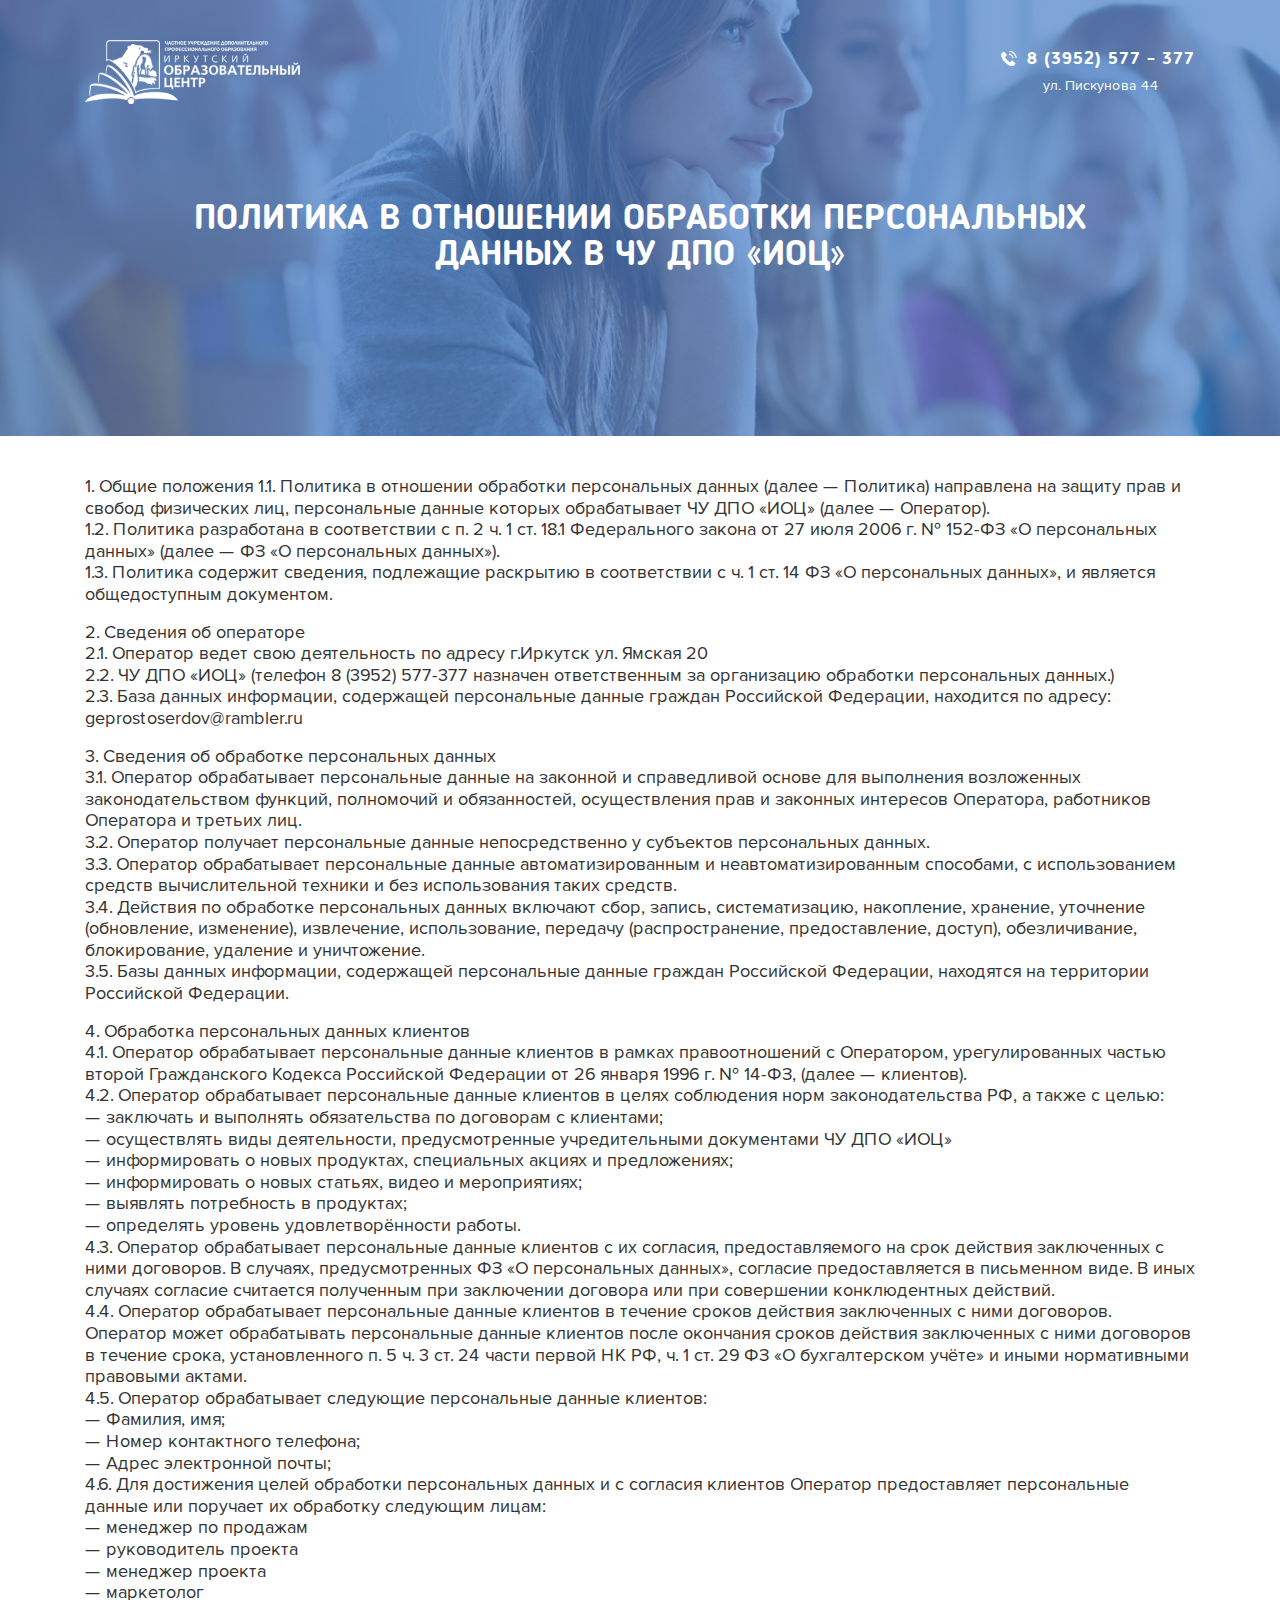
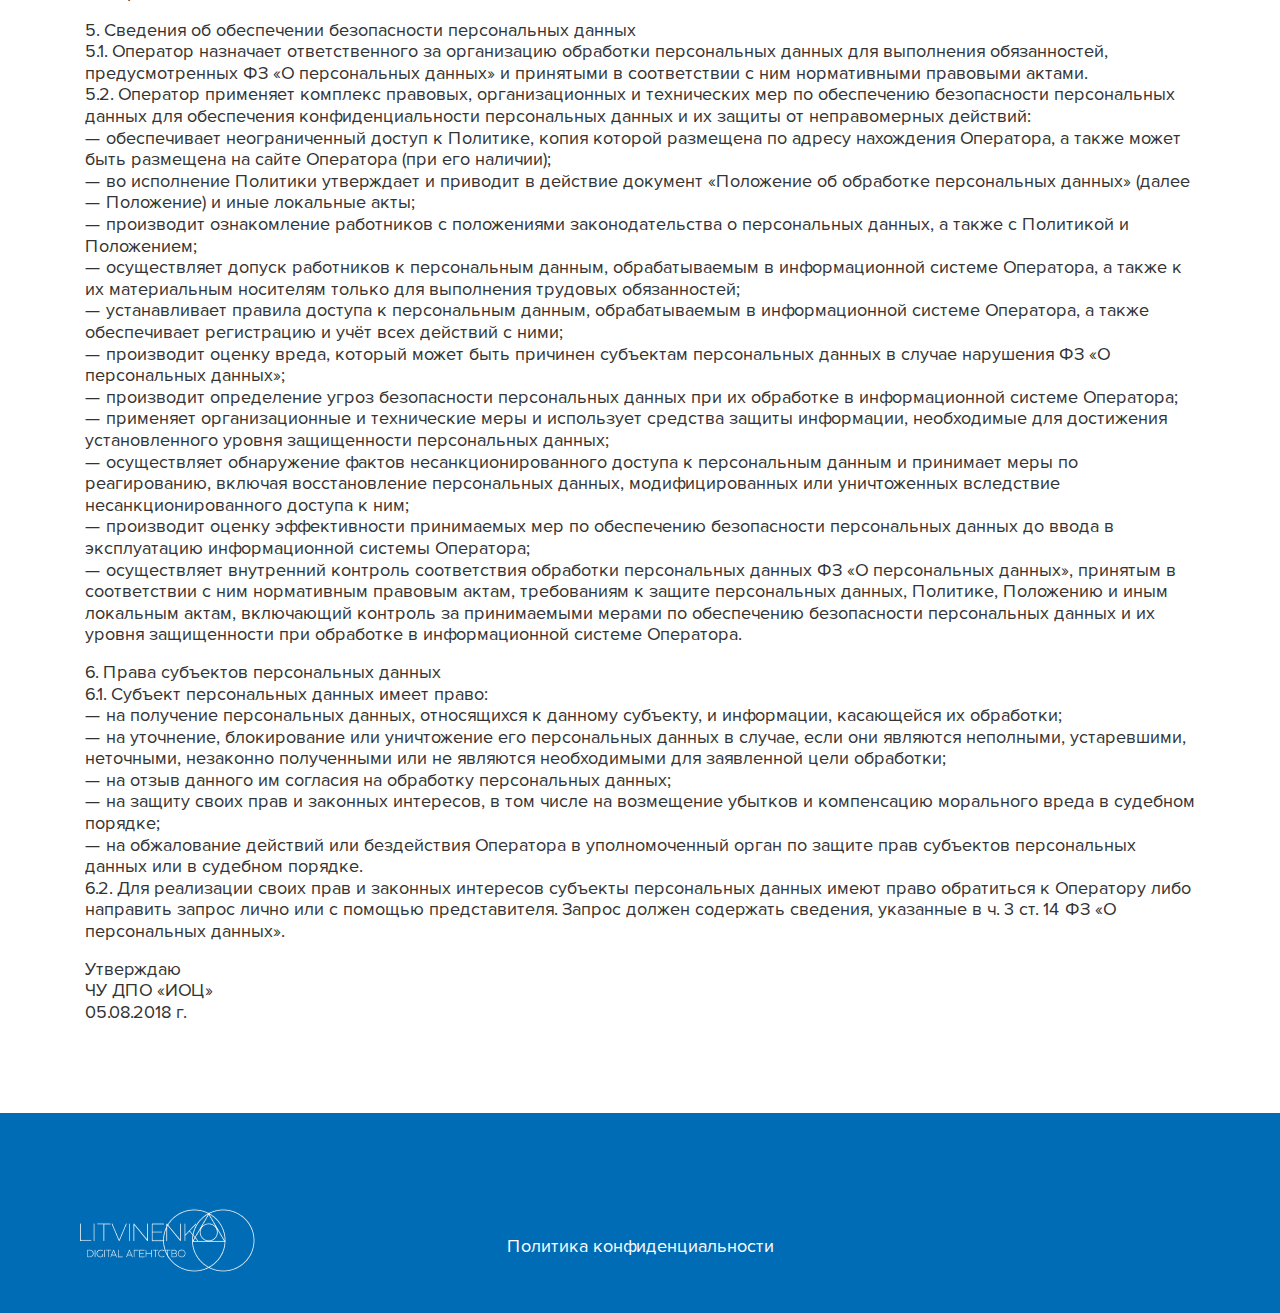
<file: politics.html>
<!DOCTYPE html>
<html lang="ru">

<head>

	<meta http-equiv="Content-Type" content="text/html; charset=utf-8">

	<title>Школа эффективной
		подготовки к ОГЭ и ЕГЭ </title>
	<meta name="description" content="">

	<meta http-equiv="X-UA-Compatible" content="IE=edge">
	<meta name="viewport" content="width=device-width, initial-scale=1, maximum-scale=1">


	<link rel="shortcut icon" href="img/favicon/favicon.ico" type="image/x-icon">


	<!-- Chrome, Firefox OS and Opera -->
	<meta name="theme-color" content="#000">
	<!-- Windows Phone -->
	<meta name="msapplication-navbutton-color" content="#000">
	<!-- iOS Safari -->
	<meta name="apple-mobile-web-app-status-bar-style" content="#000">
	




	<link rel="stylesheet" href="css/main.min.css">
 
</head>

<body>

	<header class="politics-header">
	
		<div class="container">
			<div class="header-topLine  d-flex justify-content-between align-items-center">
				<div class="logo">

				</div>
				<div class="contacts-top">
					<span class="phone-number">
						<i></i><a href="tel:83952577377">8 (3952) 577 - 377</a> <br>
						<span class="adress">ул. Пискунова 44</span>
					</span>
				</div>
			</div>
			<div class="header-info d-flex flex-column justify-content-center text-center ">
				<div class="info-wrapper">
						<h1 class="text-uppercase white-text">ПОЛИТИКА В ОТНОШЕНИИ ОБРАБОТКИ ПЕРСОНАЛЬНЫХ <br>ДАННЫХ В ЧУ ДПО «ИОЦ»</h1>
				</div>
				
			</div>
		</div>
	</header>
    <section class="politics-agreement">
        <div class="container">
                <p>1. Общие положения 
                        1.1. Политика в отношении обработки персональных данных (далее — Политика) направлена на защиту прав и свобод физических лиц, персональные данные которых обрабатывает ЧУ ДПО «ИОЦ» (далее — Оператор).  <br>
                        1.2. Политика разработана в соответствии с п. 2 ч. 1 ст. 18.1 Федерального закона от 27 июля 2006 г. № 152-ФЗ «О персональных данных» (далее — ФЗ «О персональных данных»).  <br>
                        1.3. Политика содержит сведения, подлежащие раскрытию в соответствии с ч. 1 ст. 14 ФЗ «О персональных данных», и является общедоступным документом. 
                        </p>    
                        <p>2. Сведения об операторе  <br>
                        2.1. Оператор ведет свою деятельность по адресу г.Иркутск ул. Ямская 20 <br>
                        2.2. ЧУ ДПО «ИОЦ» (телефон 8 (3952) 577-377 назначен ответственным за организацию обработки персональных данных.)  <br>
                        2.3. База данных информации, содержащей персональные данные граждан Российской Федерации, находится по адресу: geprostoserdov@rambler.ru
                        </p><p>
                        3. Сведения об обработке персональных данных  <br>
                        3.1. Оператор обрабатывает персональные данные на законной и справедливой основе для выполнения возложенных законодательством функций, полномочий и обязанностей, осуществления прав и законных интересов Оператора, работников Оператора и третьих лиц.  <br>
                        3.2. Оператор получает персональные данные непосредственно у субъектов персональных данных.  <br>
                        3.3. Оператор обрабатывает персональные данные автоматизированным и неавтоматизированным способами, с использованием средств вычислительной техники и без использования таких средств.  <br>
                        3.4. Действия по обработке персональных данных включают сбор, запись, систематизацию, накопление, хранение, уточнение (обновление, изменение), извлечение, использование, передачу (распространение, предоставление, доступ), обезличивание, блокирование, удаление и уничтожение.  <br>
                        3.5. Базы данных информации, содержащей персональные данные граждан Российской Федерации, находятся на территории Российской Федерации. 
                    </p><p>
                        4. Обработка персональных данных клиентов  <br>
                        4.1. Оператор обрабатывает персональные данные клиентов в рамках правоотношений с Оператором, урегулированных частью второй Гражданского Кодекса Российской Федерации от 26 января 1996 г. № 14-ФЗ, (далее — клиентов).  <br>
                        4.2. Оператор обрабатывает персональные данные клиентов в целях соблюдения норм законодательства РФ, а также с целью:  <br>
                        — заключать и выполнять обязательства по договорам с клиентами;  <br>
                        — осуществлять виды деятельности, предусмотренные учредительными документами ЧУ ДПО «ИОЦ» <br>
                        — информировать о новых продуктах, специальных акциях и предложениях;  <br>
                        — информировать о новых статьях, видео и мероприятиях;  <br>
                        — выявлять потребность в продуктах;  <br>
                        — определять уровень удовлетворённости работы.  <br>
                        4.3. Оператор обрабатывает персональные данные клиентов с их согласия, предоставляемого на срок действия заключенных с ними договоров. В случаях, предусмотренных ФЗ «О персональных данных», согласие предоставляется в письменном виде. В иных случаях согласие считается полученным при заключении договора или при совершении конклюдентных действий.  <br>
                        4.4. Оператор обрабатывает персональные данные клиентов в течение сроков действия заключенных с ними договоров. Оператор может обрабатывать персональные данные клиентов после окончания сроков действия заключенных с ними договоров в течение срока, установленного п. 5 ч. 3 ст. 24 части первой НК РФ, ч. 1 ст. 29 ФЗ «О бухгалтерском учёте» и иными нормативными правовыми актами.  <br>
                        4.5. Оператор обрабатывает следующие персональные данные клиентов:  <br>
                        — Фамилия, имя;  <br>
                        — Номер контактного телефона;  <br>
                        — Адрес электронной почты;  <br>
                        4.6. Для достижения целей обработки персональных данных и с согласия клиентов Оператор предоставляет персональные данные или поручает их обработку следующим лицам:  <br>
                        — менеджер по продажам  <br>
                        — руководитель проекта  <br>
                        — менеджер проекта  <br>
                        — маркетолог 
                    </p><p>
                        5. Сведения об обеспечении безопасности персональных данных  <br>
                        5.1. Оператор назначает ответственного за организацию обработки персональных данных для выполнения обязанностей, предусмотренных ФЗ «О персональных данных» и принятыми в соответствии с ним нормативными правовыми актами.  <br>
                        5.2. Оператор применяет комплекс правовых, организационных и технических мер по обеспечению безопасности персональных данных для обеспечения конфиденциальности персональных данных и их защиты от неправомерных действий:  <br>
                        — обеспечивает неограниченный доступ к Политике, копия которой размещена по адресу нахождения Оператора, а также может быть размещена на сайте Оператора (при его наличии);  <br>
                        — во исполнение Политики утверждает и приводит в действие документ «Положение об обработке персональных данных» (далее — Положение) и иные локальные акты;  <br>
                        — производит ознакомление работников с положениями законодательства о персональных данных, а также с Политикой и Положением;  <br>
                        — осуществляет допуск работников к персональным данным, обрабатываемым в информационной системе Оператора, а также к их материальным носителям только для выполнения трудовых обязанностей;  <br>
                        — устанавливает правила доступа к персональным данным, обрабатываемым в информационной системе Оператора, а также обеспечивает регистрацию и учёт всех действий с ними;  <br>
                        — производит оценку вреда, который может быть причинен субъектам персональных данных в случае нарушения ФЗ «О персональных данных»;  <br>
                        — производит определение угроз безопасности персональных данных при их обработке в информационной системе Оператора;  <br>
                        — применяет организационные и технические меры и использует средства защиты информации, необходимые для достижения установленного уровня защищенности персональных данных;  <br>
                        — осуществляет обнаружение фактов несанкционированного доступа к персональным данным и принимает меры по реагированию, включая восстановление персональных данных, модифицированных или уничтоженных вследствие несанкционированного доступа к ним;  <br>
                        — производит оценку эффективности принимаемых мер по обеспечению безопасности персональных данных до ввода в эксплуатацию информационной системы Оператора;  <br>
                        — осуществляет внутренний контроль соответствия обработки персональных данных ФЗ «О персональных данных», принятым в соответствии с ним нормативным правовым актам, требованиям к защите персональных данных, Политике, Положению и иным локальным актам, включающий контроль за принимаемыми мерами по обеспечению безопасности персональных данных и их уровня защищенности при обработке в информационной системе Оператора. 
                    </p><p>
                        6. Права субъектов персональных данных  <br>
                        6.1. Субъект персональных данных имеет право:  <br>
                        — на получение персональных данных, относящихся к данному субъекту, и информации, касающейся их обработки;  <br>
                        — на уточнение, блокирование или уничтожение его персональных данных в случае, если они являются неполными, устаревшими, неточными, незаконно полученными или не являются необходимыми для заявленной цели обработки;  <br>
                        — на отзыв данного им согласия на обработку персональных данных;  <br>
                        — на защиту своих прав и законных интересов, в том числе на возмещение убытков и компенсацию морального вреда в судебном порядке;  <br>
                        — на обжалование действий или бездействия Оператора в уполномоченный орган по защите прав субъектов персональных данных или в судебном порядке.  <br>
                        6.2. Для реализации своих прав и законных интересов субъекты персональных данных имеют право обратиться к Оператору либо направить запрос лично или с помощью представителя. Запрос должен содержать сведения, указанные в ч. 3 ст. 14 ФЗ «О персональных данных». 
                    </p>
                       <p> Утверждаю  <br>
                        ЧУ ДПО «ИОЦ» <br>
                        05.08.2018 г.
                    </p>
        </div>
           
    </section>
    <footer class="footer">
            <div class="container">
                    <div class="row pos-relative h-100">
                        <div class="politics">
                            <a href="/politics.html" class="">Политика конфиденциальности</a>
                        </div>
                        <div class="logo-footer">
                            <img src="img/footer-logo.png" alt="">
                        </div>
                    </div>
                </div>
    </footer>
	


	

	<script src="https://feedback.kupiapp.ru/widget/widget.js" type="text/javascript"></script>
	



</body>

</html>
</file>
<file: css/main.min.css>
@font-face{font-family:roboto-example;font-weight:400;font-style:normal;src:url(../fonts/RobotoRegular/RobotoRegular.eot);src:url(../fonts/RobotoRegular/RobotoRegular.eot?#iefix) format("embedded-opentype"),url(../fonts/RobotoRegular/RobotoRegular.woff) format("woff"),url(../fonts/RobotoRegular/RobotoRegular.ttf) format("truetype")}@font-face{font-family:roboto-example;font-weight:700;font-style:normal;src:url(../fonts/RobotoBold/RobotoBold.eot);src:url(../fonts/RobotoBold/RobotoBold.eot?#iefix) format("embedded-opentype"),url(../fonts/RobotoBold/RobotoBold.woff) format("woff"),url(../fonts/RobotoBold/RobotoBold.ttf) format("truetype")}@font-face{font-family:Blogger;font-weight:700;font-style:normal;src:url(../fonts/bloggersans_bold/Blogger_Sans-Bold-webfont.eot);src:url(../fonts/bloggersans_bold/Blogger_Sans-Bold-webfont.eot?#iefix) format("embedded-opentype"),url(../fonts/bloggersans_bold/Blogger_Sans-Bold-webfont.woff) format("woff"),url(../fonts/bloggersans_bold/Blogger_Sans-Bold-webfont.ttf) format("truetype")}@font-face{font-family:Blogger;font-weight:400;font-style:normal;src:url(../fonts/bloggersans_regular/Blogger_Sans-webfont.eot);src:url(../fonts/bloggersans_regular/Blogger_Sans-webfont.eot?#iefix) format("embedded-opentype"),url(../fonts/bloggersans_regular/Blogger_Sans-webfont.woff) format("woff"),url(../fonts/bloggersans_regular/Blogger_Sans-webfont.ttf) format("truetype")}@font-face{font-family:Proxima;font-weight:400;font-style:normal;src:url(../fonts/ProximaNova/ProximaNova-Regular.eot);src:url(../fonts/ProximaNova/ProximaNova-Regular.eot?#iefix) format("embedded-opentype"),url(../fonts/ProximaNova/ProximaNova-Regular.woff) format("woff"),url(../fonts/ProximaNova/ProximaNova-Regular.ttf) format("truetype")}/*!
 * Bootstrap Reboot v4.0.0 (https://getbootstrap.com)
 * Copyright 2011-2018 The Bootstrap Authors
 * Copyright 2011-2018 Twitter, Inc.
 * Licensed under MIT (https://github.com/twbs/bootstrap/blob/master/LICENSE)
 * Forked from Normalize.css, licensed MIT (https://github.com/necolas/normalize.css/blob/master/LICENSE.md)
 */*,::after,::before{-webkit-box-sizing:border-box;box-sizing:border-box}html{font-family:sans-serif;line-height:1.15;-webkit-text-size-adjust:100%;-ms-text-size-adjust:100%;-ms-overflow-style:scrollbar;-webkit-tap-highlight-color:transparent}@-ms-viewport{width:device-width}article,aside,dialog,figcaption,figure,footer,header,hgroup,main,nav,section{display:block}body{margin:0;font-family:-apple-system,BlinkMacSystemFont,"Segoe UI",Roboto,"Helvetica Neue",Arial,sans-serif,"Apple Color Emoji","Segoe UI Emoji","Segoe UI Symbol";font-size:1rem;font-weight:400;line-height:1.5;color:#212529;text-align:left;background-color:#fff}[tabindex="-1"]:focus{outline:0!important}hr{-webkit-box-sizing:content-box;box-sizing:content-box;height:0;overflow:visible}h1,h2,h3,h4,h5,h6{margin-top:0;margin-bottom:.5rem}p{margin-top:0;margin-bottom:1rem}abbr[data-original-title],abbr[title]{text-decoration:underline;-webkit-text-decoration:underline dotted;text-decoration:underline dotted;cursor:help;border-bottom:0}address{margin-bottom:1rem;font-style:normal;line-height:inherit}dl,ol,ul{margin-top:0;margin-bottom:1rem}ol ol,ol ul,ul ol,ul ul{margin-bottom:0}dt{font-weight:700}dd{margin-bottom:.5rem;margin-left:0}blockquote{margin:0 0 1rem}dfn{font-style:italic}b,strong{font-weight:bolder}small{font-size:80%}sub,sup{position:relative;font-size:75%;line-height:0;vertical-align:baseline}sub{bottom:-.25em}sup{top:-.5em}a{color:#006cb5;text-decoration:none;background-color:transparent;-webkit-text-decoration-skip:objects}a:hover{color:#003e69;text-decoration:underline}a:not([href]):not([tabindex]){color:inherit;text-decoration:none}a:not([href]):not([tabindex]):focus,a:not([href]):not([tabindex]):hover{color:inherit;text-decoration:none}a:not([href]):not([tabindex]):focus{outline:0}code,kbd,pre,samp{font-family:monospace,monospace;font-size:1em}pre{margin-top:0;margin-bottom:1rem;overflow:auto;-ms-overflow-style:scrollbar}figure{margin:0 0 1rem}img{vertical-align:middle;border-style:none}svg:not(:root){overflow:hidden}table{border-collapse:collapse}caption{padding-top:.75rem;padding-bottom:.75rem;color:#6c757d;text-align:left;caption-side:bottom}th{text-align:inherit}label{display:inline-block;margin-bottom:.5rem}button{-webkit-border-radius:0;border-radius:0}button:focus{outline:1px dotted;outline:5px auto -webkit-focus-ring-color}button,input,optgroup,select,textarea{margin:0;font-family:inherit;font-size:inherit;line-height:inherit}button,input{overflow:visible}button,select{text-transform:none}[type=reset],[type=submit],button,html [type=button]{-webkit-appearance:button}[type=button]::-moz-focus-inner,[type=reset]::-moz-focus-inner,[type=submit]::-moz-focus-inner,button::-moz-focus-inner{padding:0;border-style:none}input[type=checkbox],input[type=radio]{-webkit-box-sizing:border-box;box-sizing:border-box;padding:0}input[type=date],input[type=datetime-local],input[type=month],input[type=time]{-webkit-appearance:listbox}textarea{overflow:auto;resize:vertical}fieldset{min-width:0;padding:0;margin:0;border:0}legend{display:block;width:100%;max-width:100%;padding:0;margin-bottom:.5rem;font-size:1.5rem;line-height:inherit;color:inherit;white-space:normal}progress{vertical-align:baseline}[type=number]::-webkit-inner-spin-button,[type=number]::-webkit-outer-spin-button{height:auto}[type=search]{outline-offset:-2px;-webkit-appearance:none}[type=search]::-webkit-search-cancel-button,[type=search]::-webkit-search-decoration{-webkit-appearance:none}::-webkit-file-upload-button{font:inherit;-webkit-appearance:button}output{display:inline-block}summary{display:list-item;cursor:pointer}template{display:none}[hidden]{display:none!important}/*!
 * Bootstrap Grid v4.0.0 (https://getbootstrap.com)
 * Copyright 2011-2018 The Bootstrap Authors
 * Copyright 2011-2018 Twitter, Inc.
 * Licensed under MIT (https://github.com/twbs/bootstrap/blob/master/LICENSE)
 */@-ms-viewport{width:device-width}html{-webkit-box-sizing:border-box;box-sizing:border-box;-ms-overflow-style:scrollbar}*,::after,::before{-webkit-box-sizing:inherit;box-sizing:inherit}.container{width:100%;padding-right:15px;padding-left:15px;margin-right:auto;margin-left:auto}@media (min-width:576px){.container{max-width:540px}}@media (min-width:768px){.container{max-width:720px}}@media (min-width:992px){.container{max-width:960px}}@media (min-width:1200px){.container{max-width:1140px}}.container-fluid{width:100%;padding-right:15px;padding-left:15px;margin-right:auto;margin-left:auto}.row{display:-webkit-box;display:-webkit-flex;display:-ms-flexbox;display:flex;-webkit-flex-wrap:wrap;-ms-flex-wrap:wrap;flex-wrap:wrap;margin-right:-15px;margin-left:-15px}.no-gutters{margin-right:0;margin-left:0}.no-gutters>.col,.no-gutters>[class*=col-]{padding-right:0;padding-left:0}.col,.col-1,.col-10,.col-11,.col-12,.col-2,.col-3,.col-4,.col-5,.col-6,.col-7,.col-8,.col-9,.col-auto,.col-lg,.col-lg-1,.col-lg-10,.col-lg-11,.col-lg-12,.col-lg-2,.col-lg-3,.col-lg-4,.col-lg-5,.col-lg-6,.col-lg-7,.col-lg-8,.col-lg-9,.col-lg-auto,.col-md,.col-md-1,.col-md-10,.col-md-11,.col-md-12,.col-md-2,.col-md-3,.col-md-4,.col-md-5,.col-md-6,.col-md-7,.col-md-8,.col-md-9,.col-md-auto,.col-sm,.col-sm-1,.col-sm-10,.col-sm-11,.col-sm-12,.col-sm-2,.col-sm-3,.col-sm-4,.col-sm-5,.col-sm-6,.col-sm-7,.col-sm-8,.col-sm-9,.col-sm-auto,.col-xl,.col-xl-1,.col-xl-10,.col-xl-11,.col-xl-12,.col-xl-2,.col-xl-3,.col-xl-4,.col-xl-5,.col-xl-6,.col-xl-7,.col-xl-8,.col-xl-9,.col-xl-auto{position:relative;width:100%;min-height:1px;padding-right:15px;padding-left:15px}.col{-webkit-flex-basis:0;-ms-flex-preferred-size:0;flex-basis:0;-webkit-box-flex:1;-webkit-flex-grow:1;-ms-flex-positive:1;flex-grow:1;max-width:100%}.col-auto{-webkit-box-flex:0;-webkit-flex:0 0 auto;-ms-flex:0 0 auto;flex:0 0 auto;width:auto;max-width:none}.col-1{-webkit-box-flex:0;-webkit-flex:0 0 8.33333%;-ms-flex:0 0 8.33333%;flex:0 0 8.33333%;max-width:8.33333%}.col-2{-webkit-box-flex:0;-webkit-flex:0 0 16.66667%;-ms-flex:0 0 16.66667%;flex:0 0 16.66667%;max-width:16.66667%}.col-3{-webkit-box-flex:0;-webkit-flex:0 0 25%;-ms-flex:0 0 25%;flex:0 0 25%;max-width:25%}.col-4{-webkit-box-flex:0;-webkit-flex:0 0 33.33333%;-ms-flex:0 0 33.33333%;flex:0 0 33.33333%;max-width:33.33333%}.col-5{-webkit-box-flex:0;-webkit-flex:0 0 41.66667%;-ms-flex:0 0 41.66667%;flex:0 0 41.66667%;max-width:41.66667%}.col-6{-webkit-box-flex:0;-webkit-flex:0 0 50%;-ms-flex:0 0 50%;flex:0 0 50%;max-width:50%}.col-7{-webkit-box-flex:0;-webkit-flex:0 0 58.33333%;-ms-flex:0 0 58.33333%;flex:0 0 58.33333%;max-width:58.33333%}.col-8{-webkit-box-flex:0;-webkit-flex:0 0 66.66667%;-ms-flex:0 0 66.66667%;flex:0 0 66.66667%;max-width:66.66667%}.col-9{-webkit-box-flex:0;-webkit-flex:0 0 75%;-ms-flex:0 0 75%;flex:0 0 75%;max-width:75%}.col-10{-webkit-box-flex:0;-webkit-flex:0 0 83.33333%;-ms-flex:0 0 83.33333%;flex:0 0 83.33333%;max-width:83.33333%}.col-11{-webkit-box-flex:0;-webkit-flex:0 0 91.66667%;-ms-flex:0 0 91.66667%;flex:0 0 91.66667%;max-width:91.66667%}.col-12{-webkit-box-flex:0;-webkit-flex:0 0 100%;-ms-flex:0 0 100%;flex:0 0 100%;max-width:100%}.order-first{-webkit-box-ordinal-group:0;-webkit-order:-1;-ms-flex-order:-1;order:-1}.order-last{-webkit-box-ordinal-group:14;-webkit-order:13;-ms-flex-order:13;order:13}.order-0{-webkit-box-ordinal-group:1;-webkit-order:0;-ms-flex-order:0;order:0}.order-1{-webkit-box-ordinal-group:2;-webkit-order:1;-ms-flex-order:1;order:1}.order-2{-webkit-box-ordinal-group:3;-webkit-order:2;-ms-flex-order:2;order:2}.order-3{-webkit-box-ordinal-group:4;-webkit-order:3;-ms-flex-order:3;order:3}.order-4{-webkit-box-ordinal-group:5;-webkit-order:4;-ms-flex-order:4;order:4}.order-5{-webkit-box-ordinal-group:6;-webkit-order:5;-ms-flex-order:5;order:5}.order-6{-webkit-box-ordinal-group:7;-webkit-order:6;-ms-flex-order:6;order:6}.order-7{-webkit-box-ordinal-group:8;-webkit-order:7;-ms-flex-order:7;order:7}.order-8{-webkit-box-ordinal-group:9;-webkit-order:8;-ms-flex-order:8;order:8}.order-9{-webkit-box-ordinal-group:10;-webkit-order:9;-ms-flex-order:9;order:9}.order-10{-webkit-box-ordinal-group:11;-webkit-order:10;-ms-flex-order:10;order:10}.order-11{-webkit-box-ordinal-group:12;-webkit-order:11;-ms-flex-order:11;order:11}.order-12{-webkit-box-ordinal-group:13;-webkit-order:12;-ms-flex-order:12;order:12}.offset-1{margin-left:8.33333%}.offset-2{margin-left:16.66667%}.offset-3{margin-left:25%}.offset-4{margin-left:33.33333%}.offset-5{margin-left:41.66667%}.offset-6{margin-left:50%}.offset-7{margin-left:58.33333%}.offset-8{margin-left:66.66667%}.offset-9{margin-left:75%}.offset-10{margin-left:83.33333%}.offset-11{margin-left:91.66667%}@media (min-width:576px){.col-sm{-webkit-flex-basis:0;-ms-flex-preferred-size:0;flex-basis:0;-webkit-box-flex:1;-webkit-flex-grow:1;-ms-flex-positive:1;flex-grow:1;max-width:100%}.col-sm-auto{-webkit-box-flex:0;-webkit-flex:0 0 auto;-ms-flex:0 0 auto;flex:0 0 auto;width:auto;max-width:none}.col-sm-1{-webkit-box-flex:0;-webkit-flex:0 0 8.33333%;-ms-flex:0 0 8.33333%;flex:0 0 8.33333%;max-width:8.33333%}.col-sm-2{-webkit-box-flex:0;-webkit-flex:0 0 16.66667%;-ms-flex:0 0 16.66667%;flex:0 0 16.66667%;max-width:16.66667%}.col-sm-3{-webkit-box-flex:0;-webkit-flex:0 0 25%;-ms-flex:0 0 25%;flex:0 0 25%;max-width:25%}.col-sm-4{-webkit-box-flex:0;-webkit-flex:0 0 33.33333%;-ms-flex:0 0 33.33333%;flex:0 0 33.33333%;max-width:33.33333%}.col-sm-5{-webkit-box-flex:0;-webkit-flex:0 0 41.66667%;-ms-flex:0 0 41.66667%;flex:0 0 41.66667%;max-width:41.66667%}.col-sm-6{-webkit-box-flex:0;-webkit-flex:0 0 50%;-ms-flex:0 0 50%;flex:0 0 50%;max-width:50%}.col-sm-7{-webkit-box-flex:0;-webkit-flex:0 0 58.33333%;-ms-flex:0 0 58.33333%;flex:0 0 58.33333%;max-width:58.33333%}.col-sm-8{-webkit-box-flex:0;-webkit-flex:0 0 66.66667%;-ms-flex:0 0 66.66667%;flex:0 0 66.66667%;max-width:66.66667%}.col-sm-9{-webkit-box-flex:0;-webkit-flex:0 0 75%;-ms-flex:0 0 75%;flex:0 0 75%;max-width:75%}.col-sm-10{-webkit-box-flex:0;-webkit-flex:0 0 83.33333%;-ms-flex:0 0 83.33333%;flex:0 0 83.33333%;max-width:83.33333%}.col-sm-11{-webkit-box-flex:0;-webkit-flex:0 0 91.66667%;-ms-flex:0 0 91.66667%;flex:0 0 91.66667%;max-width:91.66667%}.col-sm-12{-webkit-box-flex:0;-webkit-flex:0 0 100%;-ms-flex:0 0 100%;flex:0 0 100%;max-width:100%}.order-sm-first{-webkit-box-ordinal-group:0;-webkit-order:-1;-ms-flex-order:-1;order:-1}.order-sm-last{-webkit-box-ordinal-group:14;-webkit-order:13;-ms-flex-order:13;order:13}.order-sm-0{-webkit-box-ordinal-group:1;-webkit-order:0;-ms-flex-order:0;order:0}.order-sm-1{-webkit-box-ordinal-group:2;-webkit-order:1;-ms-flex-order:1;order:1}.order-sm-2{-webkit-box-ordinal-group:3;-webkit-order:2;-ms-flex-order:2;order:2}.order-sm-3{-webkit-box-ordinal-group:4;-webkit-order:3;-ms-flex-order:3;order:3}.order-sm-4{-webkit-box-ordinal-group:5;-webkit-order:4;-ms-flex-order:4;order:4}.order-sm-5{-webkit-box-ordinal-group:6;-webkit-order:5;-ms-flex-order:5;order:5}.order-sm-6{-webkit-box-ordinal-group:7;-webkit-order:6;-ms-flex-order:6;order:6}.order-sm-7{-webkit-box-ordinal-group:8;-webkit-order:7;-ms-flex-order:7;order:7}.order-sm-8{-webkit-box-ordinal-group:9;-webkit-order:8;-ms-flex-order:8;order:8}.order-sm-9{-webkit-box-ordinal-group:10;-webkit-order:9;-ms-flex-order:9;order:9}.order-sm-10{-webkit-box-ordinal-group:11;-webkit-order:10;-ms-flex-order:10;order:10}.order-sm-11{-webkit-box-ordinal-group:12;-webkit-order:11;-ms-flex-order:11;order:11}.order-sm-12{-webkit-box-ordinal-group:13;-webkit-order:12;-ms-flex-order:12;order:12}.offset-sm-0{margin-left:0}.offset-sm-1{margin-left:8.33333%}.offset-sm-2{margin-left:16.66667%}.offset-sm-3{margin-left:25%}.offset-sm-4{margin-left:33.33333%}.offset-sm-5{margin-left:41.66667%}.offset-sm-6{margin-left:50%}.offset-sm-7{margin-left:58.33333%}.offset-sm-8{margin-left:66.66667%}.offset-sm-9{margin-left:75%}.offset-sm-10{margin-left:83.33333%}.offset-sm-11{margin-left:91.66667%}}@media (min-width:768px){.col-md{-webkit-flex-basis:0;-ms-flex-preferred-size:0;flex-basis:0;-webkit-box-flex:1;-webkit-flex-grow:1;-ms-flex-positive:1;flex-grow:1;max-width:100%}.col-md-auto{-webkit-box-flex:0;-webkit-flex:0 0 auto;-ms-flex:0 0 auto;flex:0 0 auto;width:auto;max-width:none}.col-md-1{-webkit-box-flex:0;-webkit-flex:0 0 8.33333%;-ms-flex:0 0 8.33333%;flex:0 0 8.33333%;max-width:8.33333%}.col-md-2{-webkit-box-flex:0;-webkit-flex:0 0 16.66667%;-ms-flex:0 0 16.66667%;flex:0 0 16.66667%;max-width:16.66667%}.col-md-3{-webkit-box-flex:0;-webkit-flex:0 0 25%;-ms-flex:0 0 25%;flex:0 0 25%;max-width:25%}.col-md-4{-webkit-box-flex:0;-webkit-flex:0 0 33.33333%;-ms-flex:0 0 33.33333%;flex:0 0 33.33333%;max-width:33.33333%}.col-md-5{-webkit-box-flex:0;-webkit-flex:0 0 41.66667%;-ms-flex:0 0 41.66667%;flex:0 0 41.66667%;max-width:41.66667%}.col-md-6{-webkit-box-flex:0;-webkit-flex:0 0 50%;-ms-flex:0 0 50%;flex:0 0 50%;max-width:50%}.col-md-7{-webkit-box-flex:0;-webkit-flex:0 0 58.33333%;-ms-flex:0 0 58.33333%;flex:0 0 58.33333%;max-width:58.33333%}.col-md-8{-webkit-box-flex:0;-webkit-flex:0 0 66.66667%;-ms-flex:0 0 66.66667%;flex:0 0 66.66667%;max-width:66.66667%}.col-md-9{-webkit-box-flex:0;-webkit-flex:0 0 75%;-ms-flex:0 0 75%;flex:0 0 75%;max-width:75%}.col-md-10{-webkit-box-flex:0;-webkit-flex:0 0 83.33333%;-ms-flex:0 0 83.33333%;flex:0 0 83.33333%;max-width:83.33333%}.col-md-11{-webkit-box-flex:0;-webkit-flex:0 0 91.66667%;-ms-flex:0 0 91.66667%;flex:0 0 91.66667%;max-width:91.66667%}.col-md-12{-webkit-box-flex:0;-webkit-flex:0 0 100%;-ms-flex:0 0 100%;flex:0 0 100%;max-width:100%}.order-md-first{-webkit-box-ordinal-group:0;-webkit-order:-1;-ms-flex-order:-1;order:-1}.order-md-last{-webkit-box-ordinal-group:14;-webkit-order:13;-ms-flex-order:13;order:13}.order-md-0{-webkit-box-ordinal-group:1;-webkit-order:0;-ms-flex-order:0;order:0}.order-md-1{-webkit-box-ordinal-group:2;-webkit-order:1;-ms-flex-order:1;order:1}.order-md-2{-webkit-box-ordinal-group:3;-webkit-order:2;-ms-flex-order:2;order:2}.order-md-3{-webkit-box-ordinal-group:4;-webkit-order:3;-ms-flex-order:3;order:3}.order-md-4{-webkit-box-ordinal-group:5;-webkit-order:4;-ms-flex-order:4;order:4}.order-md-5{-webkit-box-ordinal-group:6;-webkit-order:5;-ms-flex-order:5;order:5}.order-md-6{-webkit-box-ordinal-group:7;-webkit-order:6;-ms-flex-order:6;order:6}.order-md-7{-webkit-box-ordinal-group:8;-webkit-order:7;-ms-flex-order:7;order:7}.order-md-8{-webkit-box-ordinal-group:9;-webkit-order:8;-ms-flex-order:8;order:8}.order-md-9{-webkit-box-ordinal-group:10;-webkit-order:9;-ms-flex-order:9;order:9}.order-md-10{-webkit-box-ordinal-group:11;-webkit-order:10;-ms-flex-order:10;order:10}.order-md-11{-webkit-box-ordinal-group:12;-webkit-order:11;-ms-flex-order:11;order:11}.order-md-12{-webkit-box-ordinal-group:13;-webkit-order:12;-ms-flex-order:12;order:12}.offset-md-0{margin-left:0}.offset-md-1{margin-left:8.33333%}.offset-md-2{margin-left:16.66667%}.offset-md-3{margin-left:25%}.offset-md-4{margin-left:33.33333%}.offset-md-5{margin-left:41.66667%}.offset-md-6{margin-left:50%}.offset-md-7{margin-left:58.33333%}.offset-md-8{margin-left:66.66667%}.offset-md-9{margin-left:75%}.offset-md-10{margin-left:83.33333%}.offset-md-11{margin-left:91.66667%}}@media (min-width:992px){.col-lg{-webkit-flex-basis:0;-ms-flex-preferred-size:0;flex-basis:0;-webkit-box-flex:1;-webkit-flex-grow:1;-ms-flex-positive:1;flex-grow:1;max-width:100%}.col-lg-auto{-webkit-box-flex:0;-webkit-flex:0 0 auto;-ms-flex:0 0 auto;flex:0 0 auto;width:auto;max-width:none}.col-lg-1{-webkit-box-flex:0;-webkit-flex:0 0 8.33333%;-ms-flex:0 0 8.33333%;flex:0 0 8.33333%;max-width:8.33333%}.col-lg-2{-webkit-box-flex:0;-webkit-flex:0 0 16.66667%;-ms-flex:0 0 16.66667%;flex:0 0 16.66667%;max-width:16.66667%}.col-lg-3{-webkit-box-flex:0;-webkit-flex:0 0 25%;-ms-flex:0 0 25%;flex:0 0 25%;max-width:25%}.col-lg-4{-webkit-box-flex:0;-webkit-flex:0 0 33.33333%;-ms-flex:0 0 33.33333%;flex:0 0 33.33333%;max-width:33.33333%}.col-lg-5{-webkit-box-flex:0;-webkit-flex:0 0 41.66667%;-ms-flex:0 0 41.66667%;flex:0 0 41.66667%;max-width:41.66667%}.col-lg-6{-webkit-box-flex:0;-webkit-flex:0 0 50%;-ms-flex:0 0 50%;flex:0 0 50%;max-width:50%}.col-lg-7{-webkit-box-flex:0;-webkit-flex:0 0 58.33333%;-ms-flex:0 0 58.33333%;flex:0 0 58.33333%;max-width:58.33333%}.col-lg-8{-webkit-box-flex:0;-webkit-flex:0 0 66.66667%;-ms-flex:0 0 66.66667%;flex:0 0 66.66667%;max-width:66.66667%}.col-lg-9{-webkit-box-flex:0;-webkit-flex:0 0 75%;-ms-flex:0 0 75%;flex:0 0 75%;max-width:75%}.col-lg-10{-webkit-box-flex:0;-webkit-flex:0 0 83.33333%;-ms-flex:0 0 83.33333%;flex:0 0 83.33333%;max-width:83.33333%}.col-lg-11{-webkit-box-flex:0;-webkit-flex:0 0 91.66667%;-ms-flex:0 0 91.66667%;flex:0 0 91.66667%;max-width:91.66667%}.col-lg-12{-webkit-box-flex:0;-webkit-flex:0 0 100%;-ms-flex:0 0 100%;flex:0 0 100%;max-width:100%}.order-lg-first{-webkit-box-ordinal-group:0;-webkit-order:-1;-ms-flex-order:-1;order:-1}.order-lg-last{-webkit-box-ordinal-group:14;-webkit-order:13;-ms-flex-order:13;order:13}.order-lg-0{-webkit-box-ordinal-group:1;-webkit-order:0;-ms-flex-order:0;order:0}.order-lg-1{-webkit-box-ordinal-group:2;-webkit-order:1;-ms-flex-order:1;order:1}.order-lg-2{-webkit-box-ordinal-group:3;-webkit-order:2;-ms-flex-order:2;order:2}.order-lg-3{-webkit-box-ordinal-group:4;-webkit-order:3;-ms-flex-order:3;order:3}.order-lg-4{-webkit-box-ordinal-group:5;-webkit-order:4;-ms-flex-order:4;order:4}.order-lg-5{-webkit-box-ordinal-group:6;-webkit-order:5;-ms-flex-order:5;order:5}.order-lg-6{-webkit-box-ordinal-group:7;-webkit-order:6;-ms-flex-order:6;order:6}.order-lg-7{-webkit-box-ordinal-group:8;-webkit-order:7;-ms-flex-order:7;order:7}.order-lg-8{-webkit-box-ordinal-group:9;-webkit-order:8;-ms-flex-order:8;order:8}.order-lg-9{-webkit-box-ordinal-group:10;-webkit-order:9;-ms-flex-order:9;order:9}.order-lg-10{-webkit-box-ordinal-group:11;-webkit-order:10;-ms-flex-order:10;order:10}.order-lg-11{-webkit-box-ordinal-group:12;-webkit-order:11;-ms-flex-order:11;order:11}.order-lg-12{-webkit-box-ordinal-group:13;-webkit-order:12;-ms-flex-order:12;order:12}.offset-lg-0{margin-left:0}.offset-lg-1{margin-left:8.33333%}.offset-lg-2{margin-left:16.66667%}.offset-lg-3{margin-left:25%}.offset-lg-4{margin-left:33.33333%}.offset-lg-5{margin-left:41.66667%}.offset-lg-6{margin-left:50%}.offset-lg-7{margin-left:58.33333%}.offset-lg-8{margin-left:66.66667%}.offset-lg-9{margin-left:75%}.offset-lg-10{margin-left:83.33333%}.offset-lg-11{margin-left:91.66667%}}@media (min-width:1200px){.col-xl{-webkit-flex-basis:0;-ms-flex-preferred-size:0;flex-basis:0;-webkit-box-flex:1;-webkit-flex-grow:1;-ms-flex-positive:1;flex-grow:1;max-width:100%}.col-xl-auto{-webkit-box-flex:0;-webkit-flex:0 0 auto;-ms-flex:0 0 auto;flex:0 0 auto;width:auto;max-width:none}.col-xl-1{-webkit-box-flex:0;-webkit-flex:0 0 8.33333%;-ms-flex:0 0 8.33333%;flex:0 0 8.33333%;max-width:8.33333%}.col-xl-2{-webkit-box-flex:0;-webkit-flex:0 0 16.66667%;-ms-flex:0 0 16.66667%;flex:0 0 16.66667%;max-width:16.66667%}.col-xl-3{-webkit-box-flex:0;-webkit-flex:0 0 25%;-ms-flex:0 0 25%;flex:0 0 25%;max-width:25%}.col-xl-4{-webkit-box-flex:0;-webkit-flex:0 0 33.33333%;-ms-flex:0 0 33.33333%;flex:0 0 33.33333%;max-width:33.33333%}.col-xl-5{-webkit-box-flex:0;-webkit-flex:0 0 41.66667%;-ms-flex:0 0 41.66667%;flex:0 0 41.66667%;max-width:41.66667%}.col-xl-6{-webkit-box-flex:0;-webkit-flex:0 0 50%;-ms-flex:0 0 50%;flex:0 0 50%;max-width:50%}.col-xl-7{-webkit-box-flex:0;-webkit-flex:0 0 58.33333%;-ms-flex:0 0 58.33333%;flex:0 0 58.33333%;max-width:58.33333%}.col-xl-8{-webkit-box-flex:0;-webkit-flex:0 0 66.66667%;-ms-flex:0 0 66.66667%;flex:0 0 66.66667%;max-width:66.66667%}.col-xl-9{-webkit-box-flex:0;-webkit-flex:0 0 75%;-ms-flex:0 0 75%;flex:0 0 75%;max-width:75%}.col-xl-10{-webkit-box-flex:0;-webkit-flex:0 0 83.33333%;-ms-flex:0 0 83.33333%;flex:0 0 83.33333%;max-width:83.33333%}.col-xl-11{-webkit-box-flex:0;-webkit-flex:0 0 91.66667%;-ms-flex:0 0 91.66667%;flex:0 0 91.66667%;max-width:91.66667%}.col-xl-12{-webkit-box-flex:0;-webkit-flex:0 0 100%;-ms-flex:0 0 100%;flex:0 0 100%;max-width:100%}.order-xl-first{-webkit-box-ordinal-group:0;-webkit-order:-1;-ms-flex-order:-1;order:-1}.order-xl-last{-webkit-box-ordinal-group:14;-webkit-order:13;-ms-flex-order:13;order:13}.order-xl-0{-webkit-box-ordinal-group:1;-webkit-order:0;-ms-flex-order:0;order:0}.order-xl-1{-webkit-box-ordinal-group:2;-webkit-order:1;-ms-flex-order:1;order:1}.order-xl-2{-webkit-box-ordinal-group:3;-webkit-order:2;-ms-flex-order:2;order:2}.order-xl-3{-webkit-box-ordinal-group:4;-webkit-order:3;-ms-flex-order:3;order:3}.order-xl-4{-webkit-box-ordinal-group:5;-webkit-order:4;-ms-flex-order:4;order:4}.order-xl-5{-webkit-box-ordinal-group:6;-webkit-order:5;-ms-flex-order:5;order:5}.order-xl-6{-webkit-box-ordinal-group:7;-webkit-order:6;-ms-flex-order:6;order:6}.order-xl-7{-webkit-box-ordinal-group:8;-webkit-order:7;-ms-flex-order:7;order:7}.order-xl-8{-webkit-box-ordinal-group:9;-webkit-order:8;-ms-flex-order:8;order:8}.order-xl-9{-webkit-box-ordinal-group:10;-webkit-order:9;-ms-flex-order:9;order:9}.order-xl-10{-webkit-box-ordinal-group:11;-webkit-order:10;-ms-flex-order:10;order:10}.order-xl-11{-webkit-box-ordinal-group:12;-webkit-order:11;-ms-flex-order:11;order:11}.order-xl-12{-webkit-box-ordinal-group:13;-webkit-order:12;-ms-flex-order:12;order:12}.offset-xl-0{margin-left:0}.offset-xl-1{margin-left:8.33333%}.offset-xl-2{margin-left:16.66667%}.offset-xl-3{margin-left:25%}.offset-xl-4{margin-left:33.33333%}.offset-xl-5{margin-left:41.66667%}.offset-xl-6{margin-left:50%}.offset-xl-7{margin-left:58.33333%}.offset-xl-8{margin-left:66.66667%}.offset-xl-9{margin-left:75%}.offset-xl-10{margin-left:83.33333%}.offset-xl-11{margin-left:91.66667%}}.d-none{display:none!important}.d-inline{display:inline!important}.d-inline-block{display:inline-block!important}.d-block{display:block!important}.d-table{display:table!important}.d-table-row{display:table-row!important}.d-table-cell{display:table-cell!important}.d-flex{display:-webkit-box!important;display:-webkit-flex!important;display:-ms-flexbox!important;display:flex!important}.d-inline-flex{display:-webkit-inline-box!important;display:-webkit-inline-flex!important;display:-ms-inline-flexbox!important;display:inline-flex!important}@media (min-width:576px){.d-sm-none{display:none!important}.d-sm-inline{display:inline!important}.d-sm-inline-block{display:inline-block!important}.d-sm-block{display:block!important}.d-sm-table{display:table!important}.d-sm-table-row{display:table-row!important}.d-sm-table-cell{display:table-cell!important}.d-sm-flex{display:-webkit-box!important;display:-webkit-flex!important;display:-ms-flexbox!important;display:flex!important}.d-sm-inline-flex{display:-webkit-inline-box!important;display:-webkit-inline-flex!important;display:-ms-inline-flexbox!important;display:inline-flex!important}}@media (min-width:768px){.d-md-none{display:none!important}.d-md-inline{display:inline!important}.d-md-inline-block{display:inline-block!important}.d-md-block{display:block!important}.d-md-table{display:table!important}.d-md-table-row{display:table-row!important}.d-md-table-cell{display:table-cell!important}.d-md-flex{display:-webkit-box!important;display:-webkit-flex!important;display:-ms-flexbox!important;display:flex!important}.d-md-inline-flex{display:-webkit-inline-box!important;display:-webkit-inline-flex!important;display:-ms-inline-flexbox!important;display:inline-flex!important}}@media (min-width:992px){.d-lg-none{display:none!important}.d-lg-inline{display:inline!important}.d-lg-inline-block{display:inline-block!important}.d-lg-block{display:block!important}.d-lg-table{display:table!important}.d-lg-table-row{display:table-row!important}.d-lg-table-cell{display:table-cell!important}.d-lg-flex{display:-webkit-box!important;display:-webkit-flex!important;display:-ms-flexbox!important;display:flex!important}.d-lg-inline-flex{display:-webkit-inline-box!important;display:-webkit-inline-flex!important;display:-ms-inline-flexbox!important;display:inline-flex!important}}@media (min-width:1200px){.d-xl-none{display:none!important}.d-xl-inline{display:inline!important}.d-xl-inline-block{display:inline-block!important}.d-xl-block{display:block!important}.d-xl-table{display:table!important}.d-xl-table-row{display:table-row!important}.d-xl-table-cell{display:table-cell!important}.d-xl-flex{display:-webkit-box!important;display:-webkit-flex!important;display:-ms-flexbox!important;display:flex!important}.d-xl-inline-flex{display:-webkit-inline-box!important;display:-webkit-inline-flex!important;display:-ms-inline-flexbox!important;display:inline-flex!important}}@media print{.d-print-none{display:none!important}.d-print-inline{display:inline!important}.d-print-inline-block{display:inline-block!important}.d-print-block{display:block!important}.d-print-table{display:table!important}.d-print-table-row{display:table-row!important}.d-print-table-cell{display:table-cell!important}.d-print-flex{display:-webkit-box!important;display:-webkit-flex!important;display:-ms-flexbox!important;display:flex!important}.d-print-inline-flex{display:-webkit-inline-box!important;display:-webkit-inline-flex!important;display:-ms-inline-flexbox!important;display:inline-flex!important}}.flex-row{-webkit-box-orient:horizontal!important;-webkit-box-direction:normal!important;-webkit-flex-direction:row!important;-ms-flex-direction:row!important;flex-direction:row!important}.flex-column{-webkit-box-orient:vertical!important;-webkit-box-direction:normal!important;-webkit-flex-direction:column!important;-ms-flex-direction:column!important;flex-direction:column!important}.flex-row-reverse{-webkit-box-orient:horizontal!important;-webkit-box-direction:reverse!important;-webkit-flex-direction:row-reverse!important;-ms-flex-direction:row-reverse!important;flex-direction:row-reverse!important}.flex-column-reverse{-webkit-box-orient:vertical!important;-webkit-box-direction:reverse!important;-webkit-flex-direction:column-reverse!important;-ms-flex-direction:column-reverse!important;flex-direction:column-reverse!important}.flex-wrap{-webkit-flex-wrap:wrap!important;-ms-flex-wrap:wrap!important;flex-wrap:wrap!important}.flex-nowrap{-webkit-flex-wrap:nowrap!important;-ms-flex-wrap:nowrap!important;flex-wrap:nowrap!important}.flex-wrap-reverse{-webkit-flex-wrap:wrap-reverse!important;-ms-flex-wrap:wrap-reverse!important;flex-wrap:wrap-reverse!important}.justify-content-start{-webkit-box-pack:start!important;-webkit-justify-content:flex-start!important;-ms-flex-pack:start!important;justify-content:flex-start!important}.justify-content-end{-webkit-box-pack:end!important;-webkit-justify-content:flex-end!important;-ms-flex-pack:end!important;justify-content:flex-end!important}.justify-content-center{-webkit-box-pack:center!important;-webkit-justify-content:center!important;-ms-flex-pack:center!important;justify-content:center!important}.justify-content-between{-webkit-box-pack:justify!important;-webkit-justify-content:space-between!important;-ms-flex-pack:justify!important;justify-content:space-between!important}.justify-content-around{-webkit-justify-content:space-around!important;-ms-flex-pack:distribute!important;justify-content:space-around!important}.align-items-start{-webkit-box-align:start!important;-webkit-align-items:flex-start!important;-ms-flex-align:start!important;align-items:flex-start!important}.align-items-end{-webkit-box-align:end!important;-webkit-align-items:flex-end!important;-ms-flex-align:end!important;align-items:flex-end!important}.align-items-center{-webkit-box-align:center!important;-webkit-align-items:center!important;-ms-flex-align:center!important;align-items:center!important}.align-items-baseline{-webkit-box-align:baseline!important;-webkit-align-items:baseline!important;-ms-flex-align:baseline!important;align-items:baseline!important}.align-items-stretch{-webkit-box-align:stretch!important;-webkit-align-items:stretch!important;-ms-flex-align:stretch!important;align-items:stretch!important}.align-content-start{-webkit-align-content:flex-start!important;-ms-flex-line-pack:start!important;align-content:flex-start!important}.align-content-end{-webkit-align-content:flex-end!important;-ms-flex-line-pack:end!important;align-content:flex-end!important}.align-content-center{-webkit-align-content:center!important;-ms-flex-line-pack:center!important;align-content:center!important}.align-content-between{-webkit-align-content:space-between!important;-ms-flex-line-pack:justify!important;align-content:space-between!important}.align-content-around{-webkit-align-content:space-around!important;-ms-flex-line-pack:distribute!important;align-content:space-around!important}.align-content-stretch{-webkit-align-content:stretch!important;-ms-flex-line-pack:stretch!important;align-content:stretch!important}.align-self-auto{-webkit-align-self:auto!important;-ms-flex-item-align:auto!important;align-self:auto!important}.align-self-start{-webkit-align-self:flex-start!important;-ms-flex-item-align:start!important;align-self:flex-start!important}.align-self-end{-webkit-align-self:flex-end!important;-ms-flex-item-align:end!important;align-self:flex-end!important}.align-self-center{-webkit-align-self:center!important;-ms-flex-item-align:center!important;align-self:center!important}.align-self-baseline{-webkit-align-self:baseline!important;-ms-flex-item-align:baseline!important;align-self:baseline!important}.align-self-stretch{-webkit-align-self:stretch!important;-ms-flex-item-align:stretch!important;align-self:stretch!important}@media (min-width:576px){.flex-sm-row{-webkit-box-orient:horizontal!important;-webkit-box-direction:normal!important;-webkit-flex-direction:row!important;-ms-flex-direction:row!important;flex-direction:row!important}.flex-sm-column{-webkit-box-orient:vertical!important;-webkit-box-direction:normal!important;-webkit-flex-direction:column!important;-ms-flex-direction:column!important;flex-direction:column!important}.flex-sm-row-reverse{-webkit-box-orient:horizontal!important;-webkit-box-direction:reverse!important;-webkit-flex-direction:row-reverse!important;-ms-flex-direction:row-reverse!important;flex-direction:row-reverse!important}.flex-sm-column-reverse{-webkit-box-orient:vertical!important;-webkit-box-direction:reverse!important;-webkit-flex-direction:column-reverse!important;-ms-flex-direction:column-reverse!important;flex-direction:column-reverse!important}.flex-sm-wrap{-webkit-flex-wrap:wrap!important;-ms-flex-wrap:wrap!important;flex-wrap:wrap!important}.flex-sm-nowrap{-webkit-flex-wrap:nowrap!important;-ms-flex-wrap:nowrap!important;flex-wrap:nowrap!important}.flex-sm-wrap-reverse{-webkit-flex-wrap:wrap-reverse!important;-ms-flex-wrap:wrap-reverse!important;flex-wrap:wrap-reverse!important}.justify-content-sm-start{-webkit-box-pack:start!important;-webkit-justify-content:flex-start!important;-ms-flex-pack:start!important;justify-content:flex-start!important}.justify-content-sm-end{-webkit-box-pack:end!important;-webkit-justify-content:flex-end!important;-ms-flex-pack:end!important;justify-content:flex-end!important}.justify-content-sm-center{-webkit-box-pack:center!important;-webkit-justify-content:center!important;-ms-flex-pack:center!important;justify-content:center!important}.justify-content-sm-between{-webkit-box-pack:justify!important;-webkit-justify-content:space-between!important;-ms-flex-pack:justify!important;justify-content:space-between!important}.justify-content-sm-around{-webkit-justify-content:space-around!important;-ms-flex-pack:distribute!important;justify-content:space-around!important}.align-items-sm-start{-webkit-box-align:start!important;-webkit-align-items:flex-start!important;-ms-flex-align:start!important;align-items:flex-start!important}.align-items-sm-end{-webkit-box-align:end!important;-webkit-align-items:flex-end!important;-ms-flex-align:end!important;align-items:flex-end!important}.align-items-sm-center{-webkit-box-align:center!important;-webkit-align-items:center!important;-ms-flex-align:center!important;align-items:center!important}.align-items-sm-baseline{-webkit-box-align:baseline!important;-webkit-align-items:baseline!important;-ms-flex-align:baseline!important;align-items:baseline!important}.align-items-sm-stretch{-webkit-box-align:stretch!important;-webkit-align-items:stretch!important;-ms-flex-align:stretch!important;align-items:stretch!important}.align-content-sm-start{-webkit-align-content:flex-start!important;-ms-flex-line-pack:start!important;align-content:flex-start!important}.align-content-sm-end{-webkit-align-content:flex-end!important;-ms-flex-line-pack:end!important;align-content:flex-end!important}.align-content-sm-center{-webkit-align-content:center!important;-ms-flex-line-pack:center!important;align-content:center!important}.align-content-sm-between{-webkit-align-content:space-between!important;-ms-flex-line-pack:justify!important;align-content:space-between!important}.align-content-sm-around{-webkit-align-content:space-around!important;-ms-flex-line-pack:distribute!important;align-content:space-around!important}.align-content-sm-stretch{-webkit-align-content:stretch!important;-ms-flex-line-pack:stretch!important;align-content:stretch!important}.align-self-sm-auto{-webkit-align-self:auto!important;-ms-flex-item-align:auto!important;align-self:auto!important}.align-self-sm-start{-webkit-align-self:flex-start!important;-ms-flex-item-align:start!important;align-self:flex-start!important}.align-self-sm-end{-webkit-align-self:flex-end!important;-ms-flex-item-align:end!important;align-self:flex-end!important}.align-self-sm-center{-webkit-align-self:center!important;-ms-flex-item-align:center!important;align-self:center!important}.align-self-sm-baseline{-webkit-align-self:baseline!important;-ms-flex-item-align:baseline!important;align-self:baseline!important}.align-self-sm-stretch{-webkit-align-self:stretch!important;-ms-flex-item-align:stretch!important;align-self:stretch!important}}@media (min-width:768px){.flex-md-row{-webkit-box-orient:horizontal!important;-webkit-box-direction:normal!important;-webkit-flex-direction:row!important;-ms-flex-direction:row!important;flex-direction:row!important}.flex-md-column{-webkit-box-orient:vertical!important;-webkit-box-direction:normal!important;-webkit-flex-direction:column!important;-ms-flex-direction:column!important;flex-direction:column!important}.flex-md-row-reverse{-webkit-box-orient:horizontal!important;-webkit-box-direction:reverse!important;-webkit-flex-direction:row-reverse!important;-ms-flex-direction:row-reverse!important;flex-direction:row-reverse!important}.flex-md-column-reverse{-webkit-box-orient:vertical!important;-webkit-box-direction:reverse!important;-webkit-flex-direction:column-reverse!important;-ms-flex-direction:column-reverse!important;flex-direction:column-reverse!important}.flex-md-wrap{-webkit-flex-wrap:wrap!important;-ms-flex-wrap:wrap!important;flex-wrap:wrap!important}.flex-md-nowrap{-webkit-flex-wrap:nowrap!important;-ms-flex-wrap:nowrap!important;flex-wrap:nowrap!important}.flex-md-wrap-reverse{-webkit-flex-wrap:wrap-reverse!important;-ms-flex-wrap:wrap-reverse!important;flex-wrap:wrap-reverse!important}.justify-content-md-start{-webkit-box-pack:start!important;-webkit-justify-content:flex-start!important;-ms-flex-pack:start!important;justify-content:flex-start!important}.justify-content-md-end{-webkit-box-pack:end!important;-webkit-justify-content:flex-end!important;-ms-flex-pack:end!important;justify-content:flex-end!important}.justify-content-md-center{-webkit-box-pack:center!important;-webkit-justify-content:center!important;-ms-flex-pack:center!important;justify-content:center!important}.justify-content-md-between{-webkit-box-pack:justify!important;-webkit-justify-content:space-between!important;-ms-flex-pack:justify!important;justify-content:space-between!important}.justify-content-md-around{-webkit-justify-content:space-around!important;-ms-flex-pack:distribute!important;justify-content:space-around!important}.align-items-md-start{-webkit-box-align:start!important;-webkit-align-items:flex-start!important;-ms-flex-align:start!important;align-items:flex-start!important}.align-items-md-end{-webkit-box-align:end!important;-webkit-align-items:flex-end!important;-ms-flex-align:end!important;align-items:flex-end!important}.align-items-md-center{-webkit-box-align:center!important;-webkit-align-items:center!important;-ms-flex-align:center!important;align-items:center!important}.align-items-md-baseline{-webkit-box-align:baseline!important;-webkit-align-items:baseline!important;-ms-flex-align:baseline!important;align-items:baseline!important}.align-items-md-stretch{-webkit-box-align:stretch!important;-webkit-align-items:stretch!important;-ms-flex-align:stretch!important;align-items:stretch!important}.align-content-md-start{-webkit-align-content:flex-start!important;-ms-flex-line-pack:start!important;align-content:flex-start!important}.align-content-md-end{-webkit-align-content:flex-end!important;-ms-flex-line-pack:end!important;align-content:flex-end!important}.align-content-md-center{-webkit-align-content:center!important;-ms-flex-line-pack:center!important;align-content:center!important}.align-content-md-between{-webkit-align-content:space-between!important;-ms-flex-line-pack:justify!important;align-content:space-between!important}.align-content-md-around{-webkit-align-content:space-around!important;-ms-flex-line-pack:distribute!important;align-content:space-around!important}.align-content-md-stretch{-webkit-align-content:stretch!important;-ms-flex-line-pack:stretch!important;align-content:stretch!important}.align-self-md-auto{-webkit-align-self:auto!important;-ms-flex-item-align:auto!important;align-self:auto!important}.align-self-md-start{-webkit-align-self:flex-start!important;-ms-flex-item-align:start!important;align-self:flex-start!important}.align-self-md-end{-webkit-align-self:flex-end!important;-ms-flex-item-align:end!important;align-self:flex-end!important}.align-self-md-center{-webkit-align-self:center!important;-ms-flex-item-align:center!important;align-self:center!important}.align-self-md-baseline{-webkit-align-self:baseline!important;-ms-flex-item-align:baseline!important;align-self:baseline!important}.align-self-md-stretch{-webkit-align-self:stretch!important;-ms-flex-item-align:stretch!important;align-self:stretch!important}}@media (min-width:992px){.flex-lg-row{-webkit-box-orient:horizontal!important;-webkit-box-direction:normal!important;-webkit-flex-direction:row!important;-ms-flex-direction:row!important;flex-direction:row!important}.flex-lg-column{-webkit-box-orient:vertical!important;-webkit-box-direction:normal!important;-webkit-flex-direction:column!important;-ms-flex-direction:column!important;flex-direction:column!important}.flex-lg-row-reverse{-webkit-box-orient:horizontal!important;-webkit-box-direction:reverse!important;-webkit-flex-direction:row-reverse!important;-ms-flex-direction:row-reverse!important;flex-direction:row-reverse!important}.flex-lg-column-reverse{-webkit-box-orient:vertical!important;-webkit-box-direction:reverse!important;-webkit-flex-direction:column-reverse!important;-ms-flex-direction:column-reverse!important;flex-direction:column-reverse!important}.flex-lg-wrap{-webkit-flex-wrap:wrap!important;-ms-flex-wrap:wrap!important;flex-wrap:wrap!important}.flex-lg-nowrap{-webkit-flex-wrap:nowrap!important;-ms-flex-wrap:nowrap!important;flex-wrap:nowrap!important}.flex-lg-wrap-reverse{-webkit-flex-wrap:wrap-reverse!important;-ms-flex-wrap:wrap-reverse!important;flex-wrap:wrap-reverse!important}.justify-content-lg-start{-webkit-box-pack:start!important;-webkit-justify-content:flex-start!important;-ms-flex-pack:start!important;justify-content:flex-start!important}.justify-content-lg-end{-webkit-box-pack:end!important;-webkit-justify-content:flex-end!important;-ms-flex-pack:end!important;justify-content:flex-end!important}.justify-content-lg-center{-webkit-box-pack:center!important;-webkit-justify-content:center!important;-ms-flex-pack:center!important;justify-content:center!important}.justify-content-lg-between{-webkit-box-pack:justify!important;-webkit-justify-content:space-between!important;-ms-flex-pack:justify!important;justify-content:space-between!important}.justify-content-lg-around{-webkit-justify-content:space-around!important;-ms-flex-pack:distribute!important;justify-content:space-around!important}.align-items-lg-start{-webkit-box-align:start!important;-webkit-align-items:flex-start!important;-ms-flex-align:start!important;align-items:flex-start!important}.align-items-lg-end{-webkit-box-align:end!important;-webkit-align-items:flex-end!important;-ms-flex-align:end!important;align-items:flex-end!important}.align-items-lg-center{-webkit-box-align:center!important;-webkit-align-items:center!important;-ms-flex-align:center!important;align-items:center!important}.align-items-lg-baseline{-webkit-box-align:baseline!important;-webkit-align-items:baseline!important;-ms-flex-align:baseline!important;align-items:baseline!important}.align-items-lg-stretch{-webkit-box-align:stretch!important;-webkit-align-items:stretch!important;-ms-flex-align:stretch!important;align-items:stretch!important}.align-content-lg-start{-webkit-align-content:flex-start!important;-ms-flex-line-pack:start!important;align-content:flex-start!important}.align-content-lg-end{-webkit-align-content:flex-end!important;-ms-flex-line-pack:end!important;align-content:flex-end!important}.align-content-lg-center{-webkit-align-content:center!important;-ms-flex-line-pack:center!important;align-content:center!important}.align-content-lg-between{-webkit-align-content:space-between!important;-ms-flex-line-pack:justify!important;align-content:space-between!important}.align-content-lg-around{-webkit-align-content:space-around!important;-ms-flex-line-pack:distribute!important;align-content:space-around!important}.align-content-lg-stretch{-webkit-align-content:stretch!important;-ms-flex-line-pack:stretch!important;align-content:stretch!important}.align-self-lg-auto{-webkit-align-self:auto!important;-ms-flex-item-align:auto!important;align-self:auto!important}.align-self-lg-start{-webkit-align-self:flex-start!important;-ms-flex-item-align:start!important;align-self:flex-start!important}.align-self-lg-end{-webkit-align-self:flex-end!important;-ms-flex-item-align:end!important;align-self:flex-end!important}.align-self-lg-center{-webkit-align-self:center!important;-ms-flex-item-align:center!important;align-self:center!important}.align-self-lg-baseline{-webkit-align-self:baseline!important;-ms-flex-item-align:baseline!important;align-self:baseline!important}.align-self-lg-stretch{-webkit-align-self:stretch!important;-ms-flex-item-align:stretch!important;align-self:stretch!important}}@media (min-width:1200px){.flex-xl-row{-webkit-box-orient:horizontal!important;-webkit-box-direction:normal!important;-webkit-flex-direction:row!important;-ms-flex-direction:row!important;flex-direction:row!important}.flex-xl-column{-webkit-box-orient:vertical!important;-webkit-box-direction:normal!important;-webkit-flex-direction:column!important;-ms-flex-direction:column!important;flex-direction:column!important}.flex-xl-row-reverse{-webkit-box-orient:horizontal!important;-webkit-box-direction:reverse!important;-webkit-flex-direction:row-reverse!important;-ms-flex-direction:row-reverse!important;flex-direction:row-reverse!important}.flex-xl-column-reverse{-webkit-box-orient:vertical!important;-webkit-box-direction:reverse!important;-webkit-flex-direction:column-reverse!important;-ms-flex-direction:column-reverse!important;flex-direction:column-reverse!important}.flex-xl-wrap{-webkit-flex-wrap:wrap!important;-ms-flex-wrap:wrap!important;flex-wrap:wrap!important}.flex-xl-nowrap{-webkit-flex-wrap:nowrap!important;-ms-flex-wrap:nowrap!important;flex-wrap:nowrap!important}.flex-xl-wrap-reverse{-webkit-flex-wrap:wrap-reverse!important;-ms-flex-wrap:wrap-reverse!important;flex-wrap:wrap-reverse!important}.justify-content-xl-start{-webkit-box-pack:start!important;-webkit-justify-content:flex-start!important;-ms-flex-pack:start!important;justify-content:flex-start!important}.justify-content-xl-end{-webkit-box-pack:end!important;-webkit-justify-content:flex-end!important;-ms-flex-pack:end!important;justify-content:flex-end!important}.justify-content-xl-center{-webkit-box-pack:center!important;-webkit-justify-content:center!important;-ms-flex-pack:center!important;justify-content:center!important}.justify-content-xl-between{-webkit-box-pack:justify!important;-webkit-justify-content:space-between!important;-ms-flex-pack:justify!important;justify-content:space-between!important}.justify-content-xl-around{-webkit-justify-content:space-around!important;-ms-flex-pack:distribute!important;justify-content:space-around!important}.align-items-xl-start{-webkit-box-align:start!important;-webkit-align-items:flex-start!important;-ms-flex-align:start!important;align-items:flex-start!important}.align-items-xl-end{-webkit-box-align:end!important;-webkit-align-items:flex-end!important;-ms-flex-align:end!important;align-items:flex-end!important}.align-items-xl-center{-webkit-box-align:center!important;-webkit-align-items:center!important;-ms-flex-align:center!important;align-items:center!important}.align-items-xl-baseline{-webkit-box-align:baseline!important;-webkit-align-items:baseline!important;-ms-flex-align:baseline!important;align-items:baseline!important}.align-items-xl-stretch{-webkit-box-align:stretch!important;-webkit-align-items:stretch!important;-ms-flex-align:stretch!important;align-items:stretch!important}.align-content-xl-start{-webkit-align-content:flex-start!important;-ms-flex-line-pack:start!important;align-content:flex-start!important}.align-content-xl-end{-webkit-align-content:flex-end!important;-ms-flex-line-pack:end!important;align-content:flex-end!important}.align-content-xl-center{-webkit-align-content:center!important;-ms-flex-line-pack:center!important;align-content:center!important}.align-content-xl-between{-webkit-align-content:space-between!important;-ms-flex-line-pack:justify!important;align-content:space-between!important}.align-content-xl-around{-webkit-align-content:space-around!important;-ms-flex-line-pack:distribute!important;align-content:space-around!important}.align-content-xl-stretch{-webkit-align-content:stretch!important;-ms-flex-line-pack:stretch!important;align-content:stretch!important}.align-self-xl-auto{-webkit-align-self:auto!important;-ms-flex-item-align:auto!important;align-self:auto!important}.align-self-xl-start{-webkit-align-self:flex-start!important;-ms-flex-item-align:start!important;align-self:flex-start!important}.align-self-xl-end{-webkit-align-self:flex-end!important;-ms-flex-item-align:end!important;align-self:flex-end!important}.align-self-xl-center{-webkit-align-self:center!important;-ms-flex-item-align:center!important;align-self:center!important}.align-self-xl-baseline{-webkit-align-self:baseline!important;-ms-flex-item-align:baseline!important;align-self:baseline!important}.align-self-xl-stretch{-webkit-align-self:stretch!important;-ms-flex-item-align:stretch!important;align-self:stretch!important}}.w-25{width:25%!important}.w-50{width:50%!important}.w-75{width:75%!important}.w-100{width:100%!important}.h-25{height:25%!important}.h-50{height:50%!important}.h-75{height:75%!important}.h-100{height:100%!important}.mw-100{max-width:100%!important}.mh-100{max-height:100%!important}.slick-slider{position:relative;display:block;-webkit-box-sizing:border-box;box-sizing:border-box;-webkit-touch-callout:none;-webkit-user-select:none;-moz-user-select:none;-ms-user-select:none;user-select:none;-ms-touch-action:pan-y;touch-action:pan-y;-webkit-tap-highlight-color:transparent}.slick-list{position:relative;overflow:hidden;display:block;margin:0;padding:0}.slick-list:focus{outline:0}.slick-list.dragging{cursor:pointer;cursor:hand}.slick-slider .slick-list,.slick-slider .slick-track{-webkit-transform:translate3d(0,0,0);-ms-transform:translate3d(0,0,0);transform:translate3d(0,0,0)}.slick-track{position:relative;left:0;top:0;display:block;margin-left:auto;margin-right:auto}.slick-track:after,.slick-track:before{content:"";display:table}.slick-track:after{clear:both}.slick-loading .slick-track{visibility:hidden}.slick-slide{float:left;height:100%;min-height:1px;display:none}[dir=rtl] .slick-slide{float:right}.slick-slide img{display:block}.slick-slide.slick-loading img{display:none}.slick-slide.dragging img{pointer-events:none}.slick-initialized .slick-slide{display:block}.slick-loading .slick-slide{visibility:hidden}.slick-vertical .slick-slide{display:block;height:auto;border:1px solid transparent}.slick-arrow.slick-hidden{display:none}::-webkit-input-placeholder{color:#666}::-moz-placeholder{color:#666}:-ms-input-placeholder{color:#666}::-ms-input-placeholder{color:#666}::placeholder{color:#666}:focus{outline:0}::-moz-selection{background-color:orange;color:#fff}::selection{background-color:orange;color:#fff}body{font-size:16px;min-width:320px;position:relative;line-height:1.65;font-family:Blogger,sans-serif;overflow-x:hidden;color:#333}body input,body textarea{border:#666 1px solid;outline:0}.img-responsive{display:inline-block;max-width:100%;height:auto}.img-responsive.img-width{width:100%}.white-text{color:#fff}.black-text{color:#333}.text-uppercase{text-transform:uppercase}.text-center{text-align:center}b,strong{font-weight:700}header{background:url(../img/man-banner.png);-webkit-background-size:cover;background-size:cover;padding-top:40px;display:-webkit-box;display:-webkit-flex;display:-ms-flexbox;display:flex;-webkit-box-orient:vertical;-webkit-box-direction:normal;-webkit-flex-direction:column;-ms-flex-direction:column;flex-direction:column;position:relative;min-height:100vh}header .arrow{display:block;background:url(../img/Vector.svg) no-repeat center center;width:170px;height:120px;position:absolute;bottom:95px;left:-webkit-calc(50% - 85px);left:calc(50% - 85px)}@media screen and (max-width:321px){header .arrow{bottom:-20px!important}}header .arrow:hover{cursor:pointer;-webkit-animation:arrow 1s both infinite;animation:arrow 1s both infinite}@-webkit-keyframes arrow{0%,100%,20%,50%,80%{-webkit-transform:translateY(0)}40%{-webkit-transform:translateY(-15px)}60%{-webkit-transform:translateY(-7px)}}@keyframes arrow{0%,100%,20%,50%,80%{-webkit-transform:translateY(0);transform:translateY(0)}40%{-webkit-transform:translateY(-15px);transform:translateY(-15px)}60%{-webkit-transform:translateY(-7px);transform:translateY(-7px)}}header p{font-family:Blogger,sans-serif;color:#fff;font-size:18px;font-weight:700;margin-bottom:50px}header button{border:3px solid #fff;-webkit-box-sizing:border-box;box-sizing:border-box;-webkit-border-radius:100px;border-radius:100px;outline:0;background:0 0;min-width:211px;margin:0 auto;font-size:18px;font-family:Blogger,sans-serif;color:#fff;padding-top:10px;padding-bottom:10px;text-transform:uppercase;font-weight:700}header button:hover{cursor:pointer;background:rgba(255,255,255,.3);-webkit-transition:1s;-o-transition:1s;transition:1s}h1{font-family:Blogger,sans-serif;line-height:1;font-size:36px;margin-bottom:20px}h2,h3,h4,p,span{line-height:1}h2{text-transform:uppercase}h4{font-family:Blogger,sans-serif;line-height:1;font-size:18px;margin-bottom:25px;text-transform:uppercase}li{list-style:none}.unstyled.centered{padding:0}h2{font-size:30px}@media screen and (max-width:576px){h2{font-size:20px}}.header-info{height:-webkit-calc(100% - 65px);height:calc(100% - 65px)}@media screen and (max-width:576px){footer.footer .politics{top:27%}}@media screen and (max-width:576px){footer.footer{min-height:auto}}@media screen and (max-width:576px){footer.footer .row{min-height:135px}}footer.footer .logo-footer{left:10px;right:auto}@media screen and (max-width:576px){footer.footer .logo-footer{left:50%;-webkit-transform:translateX(-50%);-ms-transform:translateX(-50%);transform:translateX(-50%)}}.politics-agreement{margin-top:40px;margin-bottom:90px}@media screen and (max-width:576px){.politics-agreement{margin-top:20px;margin-bottom:40px}}.politics-agreement p{font-family:Proxima,sans-serif;font-size:18px;line-height:1.2}@media screen and (max-width:576px){.politics-agreement p{font-size:10px}}.politics-header{height:auto;min-height:auto;-webkit-background-size:cover;background-size:cover;background-repeat:no-repeat;background-image:url(../img/politics-bg.png)}@media screen and (max-width:576px){.politics-header h1{font-size:20px}}.politics-header .container{height:auto}.politics-header .header-info{height:auto;padding-top:95px;padding-bottom:145px}@media screen and (max-width:576px){.politics-header .header-info{padding-top:32px;padding-bottom:75px}}header .container{height:-webkit-calc(100vh - 40px);height:calc(100vh - 40px)}h2.section-header{margin-bottom:50px}.header-info{-webkit-align-self:center;-ms-flex-item-align:center;align-self:center}h3.form-header{font-size:24px;font-family:Blogger,sans-serif;font-weight:900}@media screen and (min-width:1600px){.slick-list{overflow:visible}}.phone-number a{color:#fff;font-family:Blogger,sans-serif;font-weight:700;font-size:18px;letter-spacing:1px;position:relative}.phone-number a::before{content:'';position:absolute;width:16px;height:15px;background:url(../img/phone.svg);left:-26px;top:4px;background-repeat:no-repeat;background-position:center}.phone-number a:hover{text-decoration:underline}.mb-80{margin-bottom:80px}.mb-40{margin-bottom:40px}.mb-60{margin-bottom:60px}.mt-20{margin-top:20px}.mb-20{margin-bottom:20px}.adress{font-family:Proxima,sans-serif;color:#fff;font-size:14px;margin-left:16px}.preparation{padding:70px 0;position:relative}.preparation::before{content:'';position:absolute;top:0;left:0;background:url(../img/left-text.png);display:block;width:398px;height:371px;z-index:-1}@media screen and (max-width:1200px){.preparation::before{display:none}}.preparation::after{content:'';position:absolute;top:386px;right:0;background:url(../img/right-text.png);display:block;width:515px;height:800px;z-index:-1}@media screen and (max-width:1200px){.preparation::after{display:none}}.features{position:relative}.features::before{content:'';position:absolute;top:500px;left:0;background:url(../img/left-text-big.png);display:block;width:374px;height:1017px;z-index:-1}@media screen and (max-width:1200px){.features::before{display:none}}.univetsity{position:relative}.univetsity::before{content:'';position:absolute;top:0;right:0;background:url(../img/text-right.png);display:block;width:445px;height:885px;z-index:-1}@media screen and (max-width:1200px){.univetsity::before{display:none}}.subjects .col span{position:relative;top:-50%;-webkit-transform:translateY(50%);-ms-transform:translateY(50%);transform:translateY(50%);font-size:18px;font-weight:700}.no-right-padding{padding-right:0}.back,.front{overflow:auto;-webkit-border-radius:25px;border-radius:25px}.row.slick,.row.slick2,.row.slick3,.row.slick4{max-width:80%;margin-left:auto;margin-right:auto}.row.slick2 img,.row.slick3 img,.row.slick4 img{-webkit-border-radius:25px;border-radius:25px}.slick-next,.slick-prev{position:absolute;padding:0;top:0;bottom:0;background:rgba(255,255,255,0);color:rgba(255,255,255,0);border:none;min-width:240px;outline:0}.slick-next:focus,.slick-prev:focus{outline:0}@media screen and (max-width:540px){.slick-next,.slick-prev{min-width:100px}}.slick-slide{padding:0 1%}.slick-next{right:0}.slick-prev{left:0;z-index:999}*,:after,:before{-webkit-box-sizing:border-box;box-sizing:border-box}.cards .row{padding-bottom:40px;padding-top:40px}.cards .columns{-webkit-perspective:800px;perspective:800px;width:500px}.cards .columns:hover .card{-webkit-transform:rotateY(180deg);transform:rotateY(180deg)}.cards .card{height:300px;position:relative;-webkit-transition:all 750ms ease-out;-o-transition:all 750ms ease-out;transition:all 750ms ease-out;-webkit-transform-style:preserve-3d;transform-style:preserve-3d}@media screen and (min-width:1800px){.cards .card{height:370px}}.cards figure{-webkit-backface-visibility:hidden;backface-visibility:hidden;background-repeat:no-repeat;-webkit-background-size:cover;background-size:cover;display:-webkit-box;display:-webkit-flex;display:-ms-flexbox;display:flex;height:100%;margin:0 0;position:absolute;text-align:center;width:100%}.cards figure figcaption{color:#fff;margin:auto;padding:2rem;position:absolute;top:50%;-webkit-transform:translateY(-50%);-ms-transform:translateY(-50%);transform:translateY(-50%);z-index:1;width:100%}@media screen and (max-width:576px){.cards figure figcaption{padding:2rem 0}}.cards figure h3{color:inherit;margin:0 0;font-size:21px;text-transform:uppercase}@media screen and (max-width:576px){.cards figure h3{font-size:14px}}.cards .front{-webkit-transform:rotateY(0);transform:rotateY(0);z-index:2}.cards .front:before{bottom:0;content:' ';left:0;position:absolute;right:0;top:0}.cards .back{background:#333;-webkit-transform:rotateY(180deg);transform:rotateY(180deg)}.styled-checkbox{opacity:0}.styled-checkbox+label{position:relative;cursor:pointer;padding:0}.styled-checkbox label{padding:15px;display:inline-block}.styled-checkbox:checked+label{background:#e9e9e9;-webkit-border-radius:57px;border-radius:57px}.styled-checkbox:disabled+label{color:#b8b8b8;cursor:auto}.styled-checkbox:disabled+label:before{-webkit-box-shadow:none;box-shadow:none;background:#ddd}.modal{max-width:1200px!important;background:0 0!important;-webkit-box-shadow:none!important;box-shadow:none!important}@media screen and (max-width:576px){.modal{padding:0;width:100%}}.form-wrapper{border:3px solid #006cb5;-webkit-box-sizing:border-box;box-sizing:border-box;-webkit-border-radius:25px;border-radius:25px;padding:45px 80px;background:#fff}.form-wrapper h3{margin-bottom:42px;font-size:24px}@media screen and (max-width:576px){.form-wrapper h3{font-size:20px}}.form-wrapper li{line-height:1;max-height:35px;position:relative;margin-bottom:25px}.form-wrapper label{font-family:Blogger,sans-serif;color:#000;font-size:15px;font-weight:700;padding:9px 18px 6px 10px;position:absolute;top:0;left:0;white-space:nowrap}@media screen and (max-width:1500px){.form-wrapper label{font-size:14px}}.unstyled.centered label:before{content:'';display:inline-block;margin-right:10px;height:16px;width:15px}.ege label,.oge label{padding:9px 18px 6px 18px}.calc:before{background:url(../img/calc.png)}.containerr{line-height:1}.pen:before{background:url(../img/pen.png) no-repeat}.book:before{background:url(../img/book.png)}.lamp:before{background:url(../img/lamp.png)}.sociology:before{background:url(../img/family.png)}.himic:before{background:url(../img/himic.png)}.informatic:before{background:url(../img/notebook.png)}.history:before{background:url(../img/crown.png)}.biology:before{background:url(../img/bio.png)}.student:before{background:url(../img/student.png)}input::-webkit-inner-spin-button,input::-webkit-outer-spin-button{-webkit-appearance:none;-moz-appearance:none;margin:0}button{border:0;-webkit-border-radius:0;border-radius:0;cursor:pointer;color:#fff;-webkit-transition:.3s ease all;-o-transition:.3s ease all;transition:.3s ease all}.group{position:relative;margin-bottom:30px}.group input{display:block;margin:10px auto;background-color:transparent;padding:10px 5px;width:98%;border:none;-webkit-border-radius:0;border-radius:0;border-bottom:1px solid #006cb5;color:transparent;font-size:1em;font-weight:600}.group input:focus,.group input:not(:placeholder-shown){color:#fff}.group input::-webkit-input-placeholder{color:transparent}.group input:-moz-placeholder{color:transparent}.group input::-moz-placeholder{color:transparent}.group input:-ms-input-placeholder{color:transparent}.group label{font-family:Blogger,sans-serif;color:#000;position:absolute;pointer-events:none;font-weight:700;font-size:18px;left:5px;top:10px;-webkit-transition:.3s ease all;-o-transition:.3s ease all;transition:.3s ease all;-webkit-touch-callout:none;-webkit-user-select:none;-moz-user-select:none;-ms-user-select:none;user-select:none}.group input:focus-within~label,.group input:not(:placeholder-shown)~label{top:-15px;-webkit-transform-origin:left center;-ms-transform-origin:left center;transform-origin:left center;-webkit-transform:scale(.6);-ms-transform:scale(.6);transform:scale(.6)}.group .bar{position:relative;display:block;width:100%}.group .bar:after,.group .bar:before{content:"";height:5px;width:0;bottom:10px;position:absolute;background:#006cb5;-webkit-transition:.3s ease all;-o-transition:.3s ease all;transition:.3s ease all}.group .bar:before{left:50%;-webkit-border-top-right-radius:10px;border-top-right-radius:10px;-webkit-border-bottom-right-radius:10px;border-bottom-right-radius:10px}.group .bar:after{right:50%;-webkit-border-top-left-radius:10px;border-top-left-radius:10px;-webkit-border-bottom-left-radius:10px;border-bottom-left-radius:10px}.blue-submit,.submit{-webkit-box-shadow:0 4px 4px rgba(0,0,0,.15);box-shadow:0 4px 4px rgba(0,0,0,.15);-webkit-border-radius:100px;border-radius:100px;padding:8px 10px;text-align:center;color:#fff;font-family:Blogger,sans-serif;width:100%;border:none;font-weight:700}.blue-submit:hover,.submit:hover{background:#e31e25ad;-webkit-transition:.3s ease-out;-o-transition:.3s ease-out;transition:.3s ease-out}.submit{background:#e31e25}.blue-submit{background:#006cb5;-webkit-box-shadow:0 4px 4px rgba(0,0,0,.15);box-shadow:0 4px 4px rgba(0,0,0,.15);-webkit-border-radius:28px;border-radius:28px;max-width:245px;margin-top:40px}.group input:focus~.bar:after,.group input:focus~.bar:before{width:50%}.group input:not(:placeholder-shown)~.bar:after,.group input:not(:placeholder-shown)~.bar:before{width:50%}button:hover{-webkit-transition:scale(.9);-o-transition:scale(.9);transition:scale(.9)}.containerr input{position:absolute;opacity:0;cursor:pointer}.containerr{position:relative!important;font-size:10px!important;font-family:Proxima,sans-serif!important;padding-left:66px!important}.checkmark{position:absolute;top:8px;left:30px;height:19px;width:19px;-webkit-border-radius:50%;border-radius:50%;background-color:#fff;border:2px solid #e31e25}.tel.fixed{right:50px;z-index:999999}.fixed{display:block}.tel{right:50px;min-width:255px;background:#006cb5;-webkit-border-radius:26px 25px 0 0;border-radius:26px 25px 0 0;position:fixed;-webkit-transition:1.3s right;-o-transition:1.3s right;transition:1.3s right}.tel__number a{text-decoration:none;position:relative;display:block}.tel__number a::before{content:'';position:absolute;width:16px;height:15px;background:url(../img/phone.svg);left:30px;top:50%;-webkit-transform:translateY(-50%);-ms-transform:translateY(-50%);transform:translateY(-50%);background-repeat:no-repeat;background-position:center}.tel__text{font-family:Proxima,sans-serif;font-size:14px;color:#fff;text-align:center}.d-hide{display:none}.tel__tel.white{display:block;color:#fff;-webkit-border-radius:25px;border-radius:25px;border:2px solid #fff;font-family:Blogger,sans-serif;font-size:18px;padding:5px;padding-left:25px;text-align:center}.tel__tel.white:hover{background:rgba(255,255,255,.3)}.tel{padding:15px 18px;position:fixed;bottom:0;max-width:255px;z-index:1;margin-left:auto;left:0;right:-255px;-webkit-transition:.4s right;-o-transition:.4s right;transition:.4s right}.containerr:hover input~.checkmark{background-color:#fff;border:2px solid #e31e25}.checkmark:after{content:"";position:absolute;display:none;background:url(../img/check.svg) center center;width:19px;height:14px;top:-1px;left:2px}.containerr input:checked~.checkmark:after{display:block}.button{position:relative;top:15px}.contact-form{margin-bottom:50px}.ege,.oge{display:-webkit-box;display:-webkit-flex;display:-ms-flexbox;display:flex}.ege label,.oge label{position:static!important;font-size:24px;color:#006cb5;line-height:1}.education h2{margin-bottom:40px}.education h3{font-size:24px;text-transform:uppercase;margin-bottom:10px}.education p{font-family:Proxima,sans-serif;font-size:18px;margin-bottom:55px}.text-right{text-align:right}.raspisanie{background:#f2f2f2;-webkit-border-radius:25px;border-radius:25px;padding-top:43px;padding-bottom:30px;padding-left:30px;padding-right:30px;margin-bottom:60px}.raspisanie h2{margin-bottom:20px}.raspisanie h4{margin-bottom:20px}.row.flex-column.text-center.mt-20 h2{margin-bottom:20px}.statistic-header{margin-bottom:60px!important}.min-w{min-width:33%!important}@media screen and (min-width:768px){.min-w:nth-child(4){padding-left:15%}.min-w:nth-child(5){padding-right:15%}}.big-text{color:#006cb5;font-size:72px;margin-bottom:25px;font-weight:700;white-space:nowrap;display:inline-block}.features{margin-bottom:35px}.reviews{margin-bottom:50px}.reviews h2{margin-bottom:20px}.teachers{text-align:center;margin-bottom:130px}.teachers h2{margin-top:50px}@media screen and (max-width:567px){.teachers h2{margin-top:70px}}.teachers p{font-size:18px;font-family:Blogger,sans-serif;margin-bottom:60px;font-weight:700}@media screen and (max-width:567px){.teachers p{margin-bottom:25px}}.teachers img{margin-bottom:20px}.blue-text{font-family:Blogger,sans-serif;font-size:18px;font-weight:700;color:#006cb5;text-transform:uppercase;line-height:1;display:inline-block}.teacher-name{font-family:Blogger,sans-serif;font-size:18px;font-weight:700;color:#000;text-transform:uppercase;line-height:1;display:inline-block}@media screen and (max-width:576px){.teacher-name{text-transform:initial}}.license{margin-bottom:100px}.univetsity{margin-bottom:100px}.univetsity img{margin-bottom:15px}.univetsity h2{text-align:center;margin-bottom:75px}.questions h2{margin-top:80px}.questions a,.questions li{font-size:18px;font-family:Blogger,sans-serif;font-weight:700;color:#000;list-style:none;white-space:nowrap}.questions ul{padding-left:0}.questions .info-block{background:#e9e9e9;-webkit-border-top-left-radius:25px;border-top-left-radius:25px;-webkit-border-bottom-left-radius:25px;border-bottom-left-radius:25px;display:-webkit-box;display:-webkit-flex;display:-ms-flexbox;display:flex;-webkit-box-align:center;-webkit-align-items:center;-ms-flex-align:center;align-items:center;padding-top:110px;padding-bottom:140px;padding-left:45px}.questions .map-block{padding-left:0}.questions .map-block iframe{height:100%;-webkit-border-top-right-radius:25px;border-top-right-radius:25px;-webkit-border-bottom-right-radius:25px;border-bottom-right-radius:25px;z-index:1}input[type=tel],input[type=text]{color:#333!important}input[type=tel],input[type=text]{border-bottom:5px solid #000!important}input[type=text]{border-bottom:5px solid #006cb5}.letter,.marker,.telephone{width:16px;height:16px;display:inline-block;background-position:center center;margin-right:10px;vertical-align:middle;position:relative;top:-3px}.marker{background:url(../img/marker.svg) no-repeat}.telephone{background:url(../img/telephone.svg) no-repeat}.letter{background:url(../img/mail.svg) no-repeat}footer{min-height:200px;background:#006cb5}footer a{color:#fff;font-family:Proxima,sans-serif;font-size:18px}footer a:hover{color:#fff;text-decoration:underline}footer .row{min-height:200px}.politics{position:absolute;top:70%;left:50%;-webkit-transform:translate(-50%,-70%);-ms-transform:translate(-50%,-70%);transform:translate(-50%,-70%)}.logo-footer{position:absolute;top:70%;right:10px;-webkit-transform:translateY(-70%);-ms-transform:translateY(-70%);transform:translateY(-70%)}.pos-relative{position:relative}.relative-to-footer{position:relative;bottom:-70px}.logo{width:215px;height:64px;background:url(../img/logo.png)}.cards.container-fluid{padding-right:0}.container-fluid{padding-right:0}.cards img{width:100%!important}#modal-success{padding:90px 80px;-webkit-box-shadow:4px 4px 10px rgba(0,0,0,.25);box-shadow:4px 4px 10px rgba(0,0,0,.25);-webkit-border-radius:25px;border-radius:25px;max-width:540px!important;background:#fff!important}#modal-success .modal-heading{font-size:30px;font-family:Blogger,sans-serif;font-weight:700;padding-bottom:30px;border-bottom:5px solid #006cb5;margin-bottom:30px}#modal-success .modal-footer{font-family:Blogger,sans-serif;font-weight:700;font-size:18px}@media (max-width:1199.98px){.unstyled.centered label{font-size:14px}}@media (max-width:575.98px){.phone-number a{font-size:14px}.phone-number .adress{font-size:10px}.logo{width:93px;height:64px;background:url(../img/logo-mobile.png)}h1{font-size:30px}.slick-list{overflow:hidden;overflow-y:visible!important}.header-info{height:-webkit-calc(100% - 65px);height:calc(100% - 65px)}header p{margin-bottom:30px}header .arrow{background:url(../img/arrow-small.svg) no-repeat center center;bottom:0}h2{font-size:20px}.education h3,h3{font-size:14px}.education p,p{font-size:10px}.col-sm-6.col-12.slick4.slick-initialized.slick-slider{padding-right:0}.row.slick,.row.slick2,.row.slick3,.row.slick4{max-width:100%;margin-left:0}.slick-next,.slick-prev{min-width:80px;display:none!important}.preparation{padding:40px 0}.text-sm-right{text-align:right}.mb-80{margin-bottom:40px}.mb-40{margin-bottom:0}.big-text{font-size:40px}.cards .card{height:190px}.min-w{min-width:50%!important}.questions a,.questions li{font-size:15px}.contact-form{-webkit-box-pack:center;-webkit-justify-content:center;-ms-flex-pack:center;justify-content:center}.form-wrapper{padding:20px}.form-toggls{margin-bottom:57px}#tabs-2,#tabs-4,#tabs-6,#tabs-8{display:none;position:relative;left:-30px}#tabs-1,#tabs-2{position:relative}.button>div{display:-webkit-box;display:-webkit-flex;display:-ms-flexbox;display:flex;-webkit-box-pack:center;-webkit-justify-content:center;-ms-flex-pack:center;justify-content:center}.license .row.align-items-center{margin-right:0}.submit-mobile{padding-left:20px;padding-right:20px}.submit-mobile .group{margin-bottom:15px}.features{margin-bottom:60px}.features img{margin-bottom:35px}.features h3{font-size:20px}.features h4{font-size:14px}.teachers p{font-size:14px}.checkmark{left:10px}.containerr{padding-left:45px!important}.blue-text{font-size:14px}.univetsity img{width:70%}.teacher-name{font-size:14px}.teachers{margin-bottom:60px}.questions .map-block{padding-left:15px}.questions .info-block{padding-top:50px;padding-bottom:50px;padding-left:50px;padding-right:20px;-webkit-border-top-left-radius:25px;border-top-left-radius:25px;-webkit-border-top-right-radius:25px;border-top-right-radius:25px;-webkit-border-bottom-left-radius:0;border-bottom-left-radius:0}iframe{-webkit-border-top-left-radius:0;border-top-left-radius:0;-webkit-border-top-right-radius:0;border-top-right-radius:0;-webkit-border-bottom-left-radius:25px;border-bottom-left-radius:25px;-webkit-border-bottom-right-radius:25px;border-bottom-right-radius:25px}.questions .map-block iframe{-webkit-border-top-right-radius:0;border-top-right-radius:0}.raspisanie .col{padding-left:0;padding-right:0}footer a{font-size:10px}.logo-footer{position:absolute;bottom:17px;left:50%;top:auto;-webkit-transform:translateX(-50%);-ms-transform:translateY(auto);transform:translateY(auto);-ms-transform:translateX(-50%);transform:translateX(-50%)}.politics{top:50%}.d-hide{display:block}.tel__number,.tel__text{display:none}.tel.fixed{width:50px!important;text-align:center;display:-webkit-box;display:-webkit-flex;display:-ms-flexbox;display:flex;-webkit-box-align:center;-webkit-align-items:center;-ms-flex-align:center;align-items:center;-webkit-border-radius:50%;border-radius:50%;min-width:50px;height:50px;-webkit-box-pack:center;-webkit-justify-content:center;-ms-flex-pack:center;justify-content:center;bottom:10px!important;right:10px;border:1px solid #fff}}@media (min-width:576px){.no-right-padding-lg{padding-right:0}}
</file>
